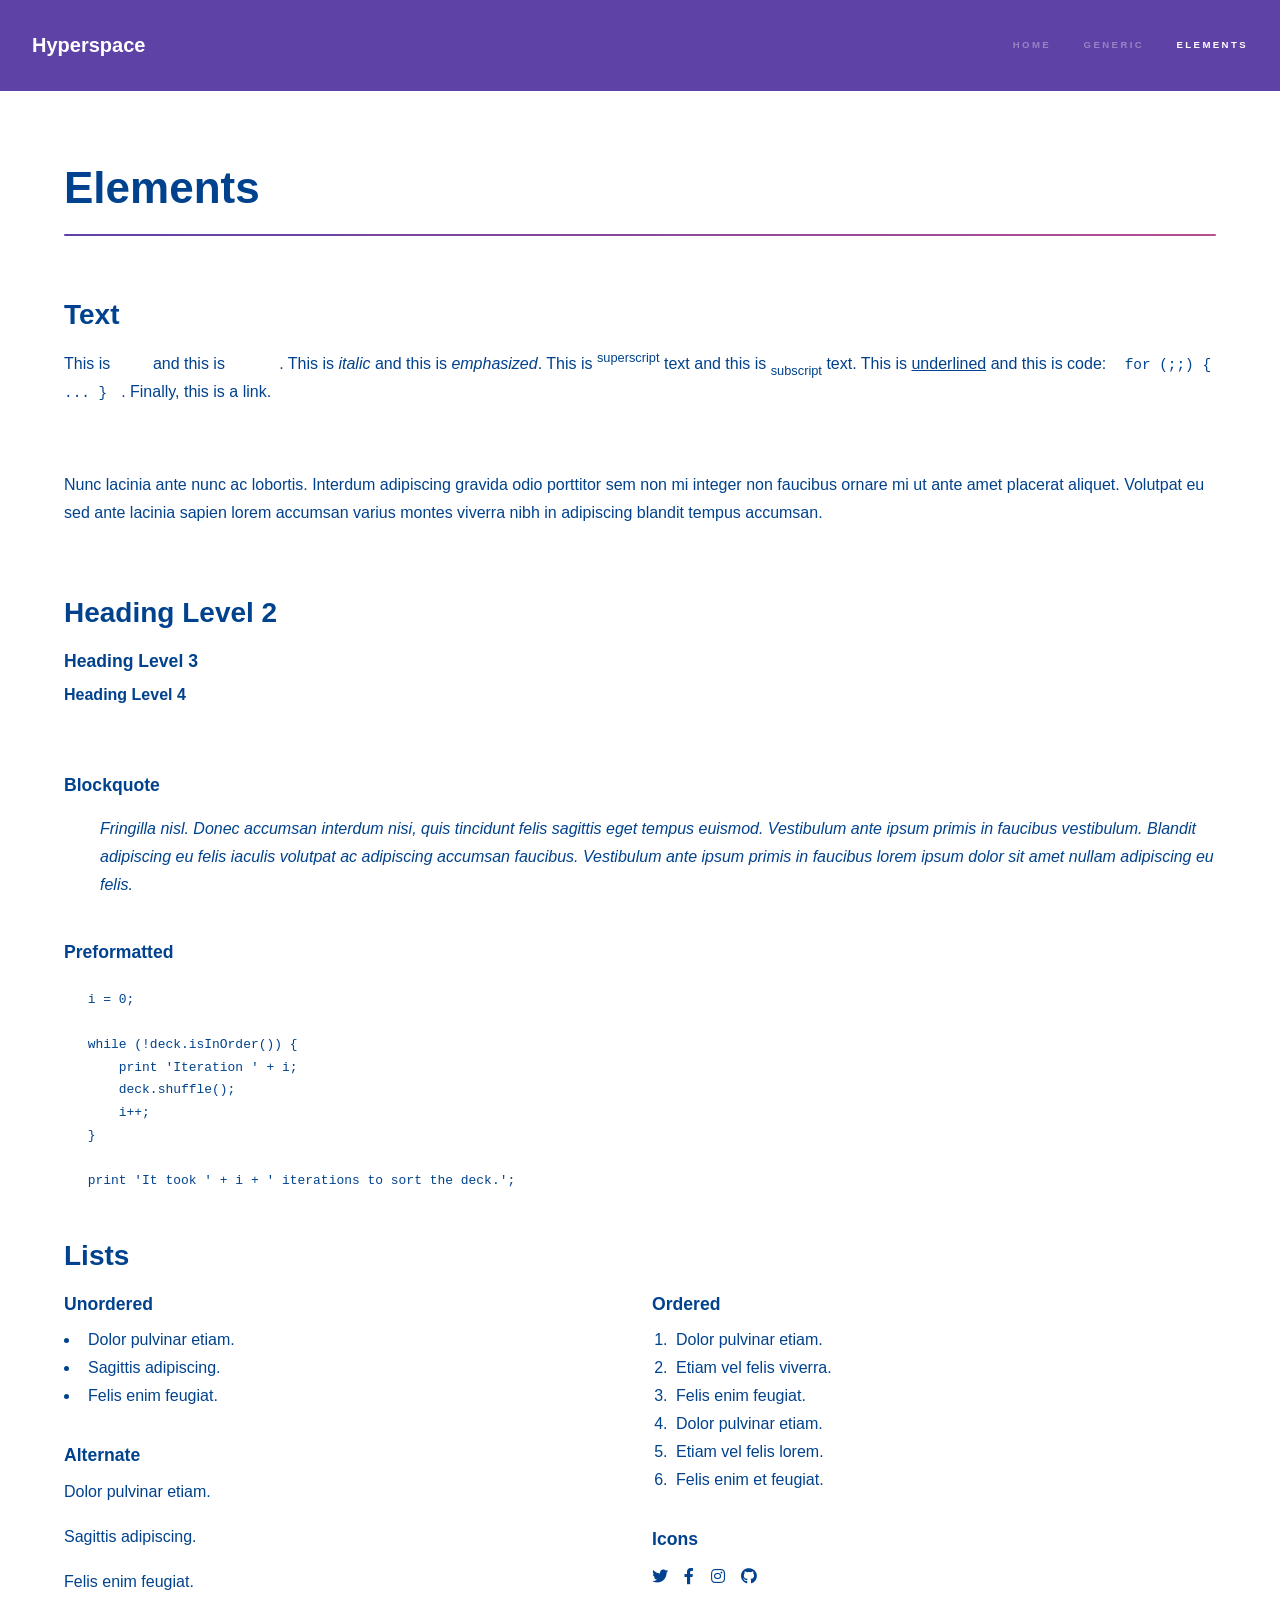
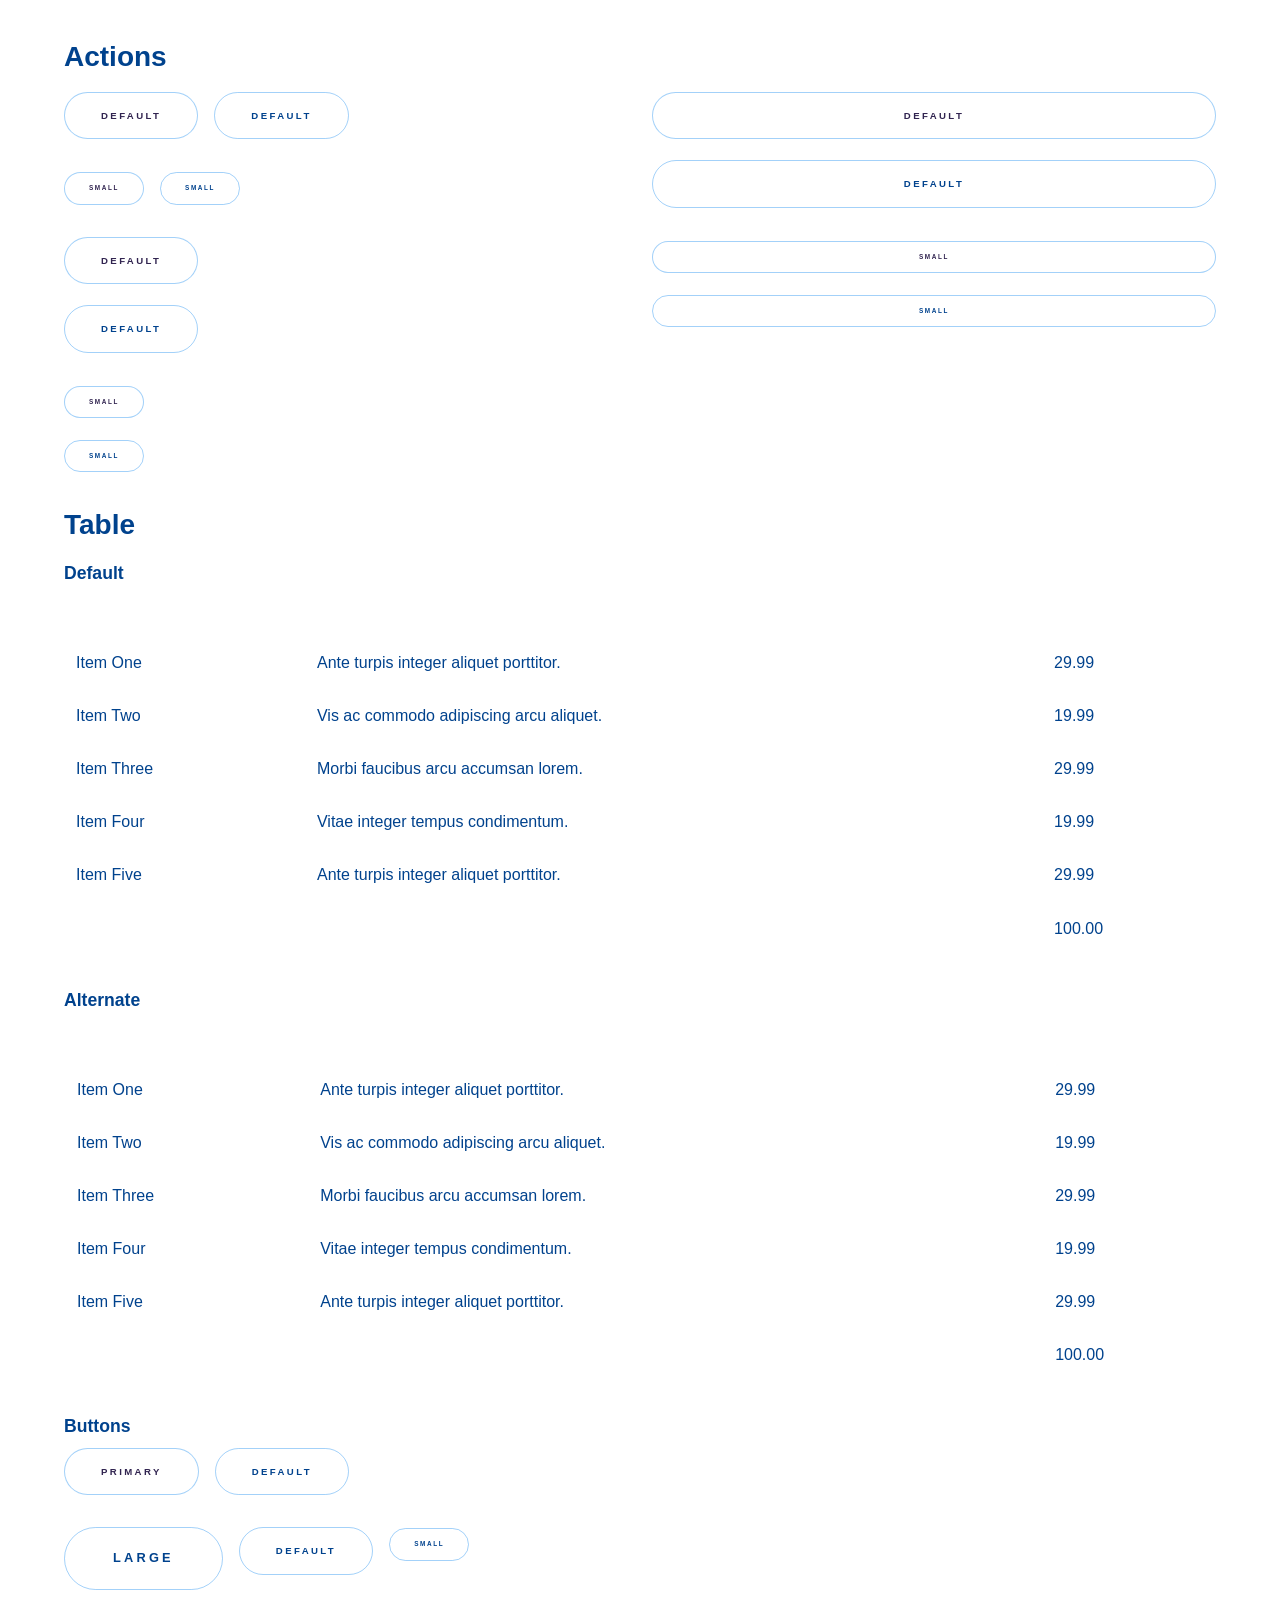
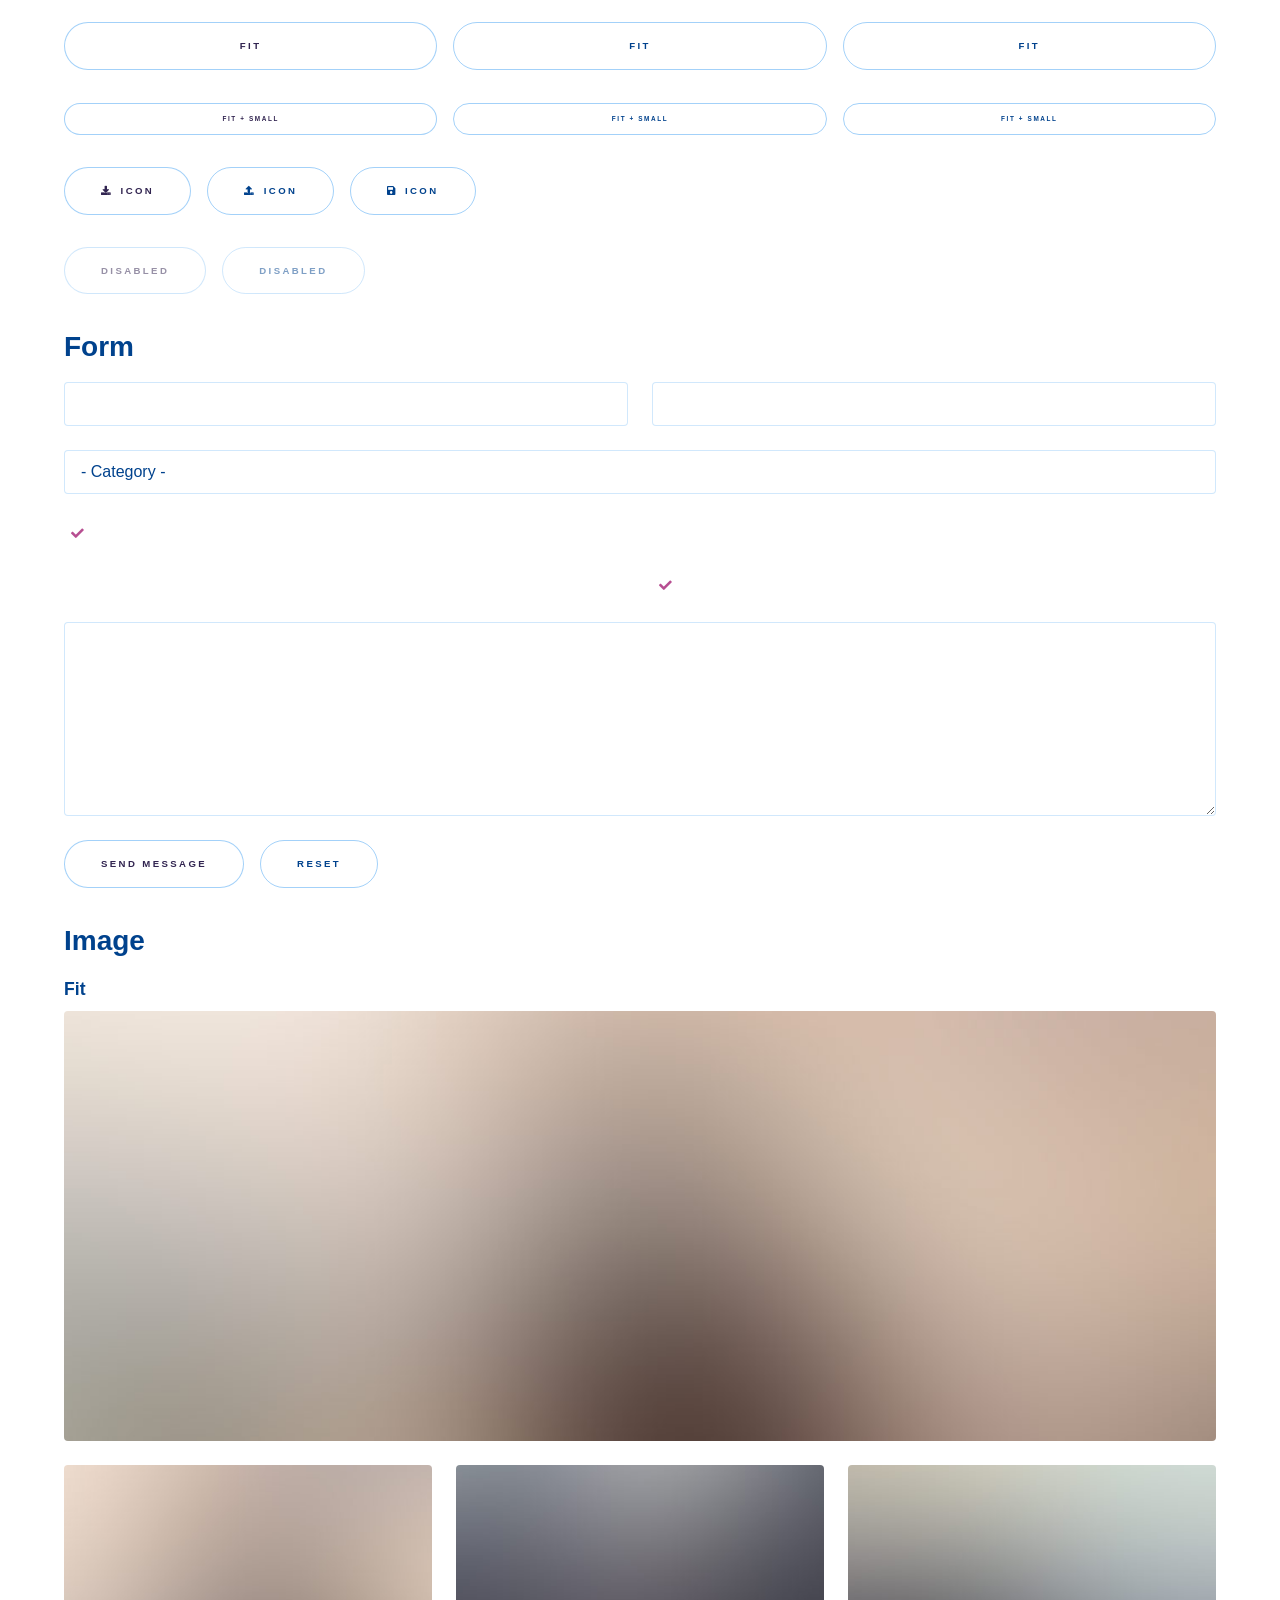
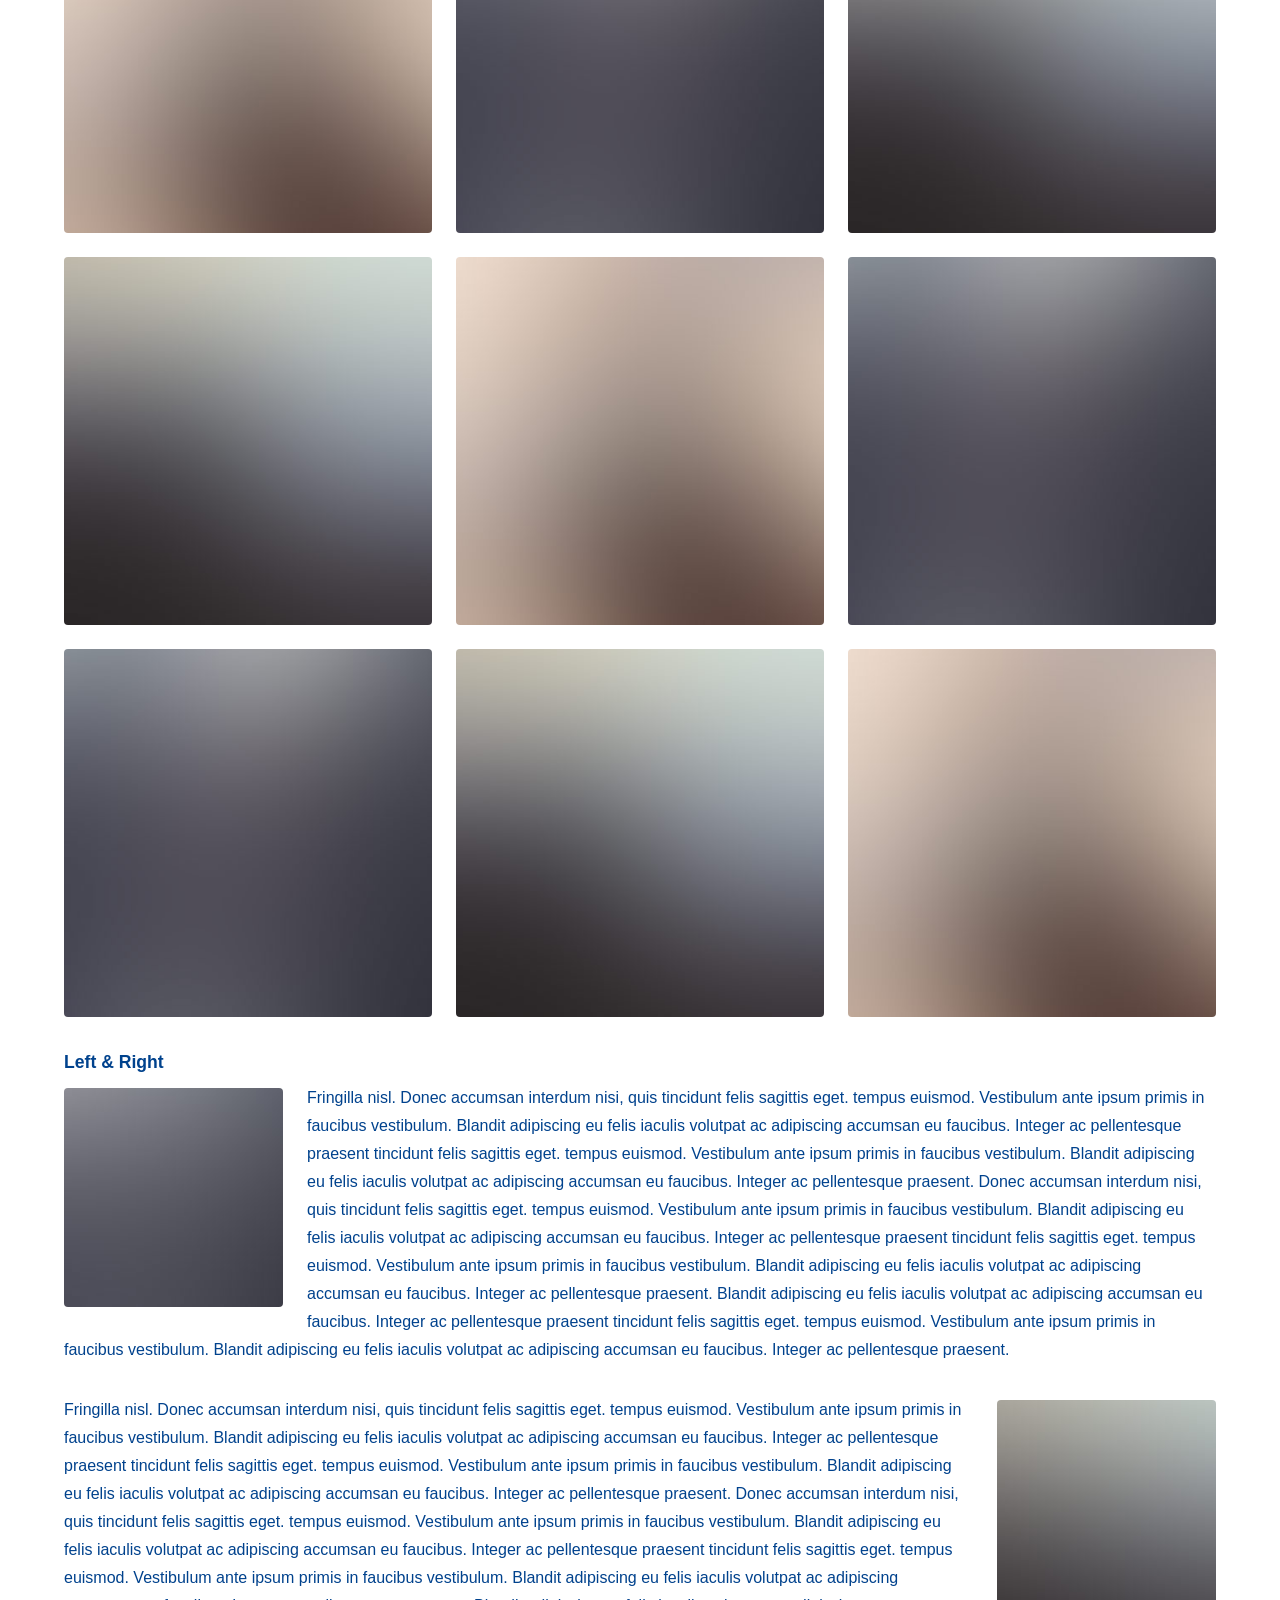
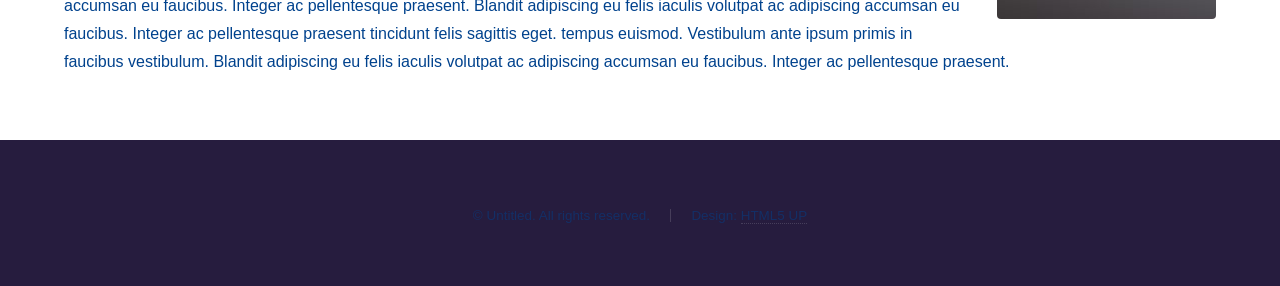
<file: front/web/front/elements.html>
<!DOCTYPE HTML>
<!--
	Hyperspace by HTML5 UP
	html5up.net | @ajlkn
	Free for personal and commercial use under the CCA 3.0 license (html5up.net/license)
-->
<html>
	<head>
		<title>Elements - Hyperspace by HTML5 UP</title>
		<meta charset="utf-8" />
		<meta name="viewport" content="width=device-width, initial-scale=1, user-scalable=no" />
		<link rel="stylesheet" href="assets/css/main.css" />
		<noscript><link rel="stylesheet" href="assets/css/noscript.css" /></noscript>
	</head>
	<body class="is-preload">

		<!-- Header -->
			<header id="header">
				<a href="index.html" class="title">Hyperspace</a>
				<nav>
					<ul>
						<li><a href="index.html">Home</a></li>
						<li><a href="generic.html">Generic</a></li>
						<li><a href="elements.html"  class="active">Elements</a></li>
					</ul>
				</nav>
			</header>

		<!-- Wrapper -->
			<div id="wrapper">

				<!-- Main -->
					<section id="main" class="wrapper">
						<div class="inner">
							<h1 class="major">Elements</h1>

							<!-- Text -->
								<section>
									<h2>Text</h2>
									<p>This is <b>bold</b> and this is <strong>strong</strong>. This is <i>italic</i> and this is <em>emphasized</em>.
									This is <sup>superscript</sup> text and this is <sub>subscript</sub> text.
									This is <u>underlined</u> and this is code: <code>for (;;) { ... }</code>. Finally, <a href="#">this is a link</a>.</p>
									<hr />
									<p>Nunc lacinia ante nunc ac lobortis. Interdum adipiscing gravida odio porttitor sem non mi integer non faucibus ornare mi ut ante amet placerat aliquet. Volutpat eu sed ante lacinia sapien lorem accumsan varius montes viverra nibh in adipiscing blandit tempus accumsan.</p>
									<hr />
									<h2>Heading Level 2</h2>
									<h3>Heading Level 3</h3>
									<h4>Heading Level 4</h4>
									<hr />
									<h3>Blockquote</h3>
									<blockquote>Fringilla nisl. Donec accumsan interdum nisi, quis tincidunt felis sagittis eget tempus euismod. Vestibulum ante ipsum primis in faucibus vestibulum. Blandit adipiscing eu felis iaculis volutpat ac adipiscing accumsan faucibus. Vestibulum ante ipsum primis in faucibus lorem ipsum dolor sit amet nullam adipiscing eu felis.</blockquote>
									<h3>Preformatted</h3>
									<pre><code>i = 0;

while (!deck.isInOrder()) {
    print 'Iteration ' + i;
    deck.shuffle();
    i++;
}

print 'It took ' + i + ' iterations to sort the deck.';</code></pre>
								</section>

							<!-- Lists -->
								<section>
									<h2>Lists</h2>
									<div class="row">
										<div class="col-6 col-12-medium">
											<h3>Unordered</h3>
											<ul>
												<li>Dolor pulvinar etiam.</li>
												<li>Sagittis adipiscing.</li>
												<li>Felis enim feugiat.</li>
											</ul>
											<h3>Alternate</h3>
											<ul class="alt">
												<li>Dolor pulvinar etiam.</li>
												<li>Sagittis adipiscing.</li>
												<li>Felis enim feugiat.</li>
											</ul>
										</div>
										<div class="col-6 col-12-medium">
											<h3>Ordered</h3>
											<ol>
												<li>Dolor pulvinar etiam.</li>
												<li>Etiam vel felis viverra.</li>
												<li>Felis enim feugiat.</li>
												<li>Dolor pulvinar etiam.</li>
												<li>Etiam vel felis lorem.</li>
												<li>Felis enim et feugiat.</li>
											</ol>
											<h3>Icons</h3>
											<ul class="icons">
												<li><a href="#" class="icon brands fa-twitter"><span class="label">Twitter</span></a></li>
												<li><a href="#" class="icon brands fa-facebook-f"><span class="label">Facebook</span></a></li>
												<li><a href="#" class="icon brands fa-instagram"><span class="label">Instagram</span></a></li>
												<li><a href="#" class="icon brands fa-github"><span class="label">Github</span></a></li>
											</ul>
										</div>
									</div>
									<h2>Actions</h2>
									<div class="row">
										<div class="col-6 col-12-medium">
											<ul class="actions">
												<li><a href="#" class="button primary">Default</a></li>
												<li><a href="#" class="button">Default</a></li>
											</ul>
											<ul class="actions small">
												<li><a href="#" class="button primary small">Small</a></li>
												<li><a href="#" class="button small">Small</a></li>
											</ul>
											<ul class="actions stacked">
												<li><a href="#" class="button primary">Default</a></li>
												<li><a href="#" class="button">Default</a></li>
											</ul>
											<ul class="actions stacked">
												<li><a href="#" class="button primary small">Small</a></li>
												<li><a href="#" class="button small">Small</a></li>
											</ul>
										</div>
										<div class="col-6 col-12-medium">
											<ul class="actions stacked">
												<li><a href="#" class="button primary fit">Default</a></li>
												<li><a href="#" class="button fit">Default</a></li>
											</ul>
											<ul class="actions stacked">
												<li><a href="#" class="button primary small fit">Small</a></li>
												<li><a href="#" class="button small fit">Small</a></li>
											</ul>
										</div>
									</div>
								</section>

							<!-- Table -->
								<section>
									<h2>Table</h2>
									<h3>Default</h3>
									<div class="table-wrapper">
										<table>
											<thead>
												<tr>
													<th>Name</th>
													<th>Description</th>
													<th>Price</th>
												</tr>
											</thead>
											<tbody>
												<tr>
													<td>Item One</td>
													<td>Ante turpis integer aliquet porttitor.</td>
													<td>29.99</td>
												</tr>
												<tr>
													<td>Item Two</td>
													<td>Vis ac commodo adipiscing arcu aliquet.</td>
													<td>19.99</td>
												</tr>
												<tr>
													<td>Item Three</td>
													<td> Morbi faucibus arcu accumsan lorem.</td>
													<td>29.99</td>
												</tr>
												<tr>
													<td>Item Four</td>
													<td>Vitae integer tempus condimentum.</td>
													<td>19.99</td>
												</tr>
												<tr>
													<td>Item Five</td>
													<td>Ante turpis integer aliquet porttitor.</td>
													<td>29.99</td>
												</tr>
											</tbody>
											<tfoot>
												<tr>
													<td colspan="2"></td>
													<td>100.00</td>
												</tr>
											</tfoot>
										</table>
									</div>

									<h3>Alternate</h3>
									<div class="table-wrapper">
										<table class="alt">
											<thead>
												<tr>
													<th>Name</th>
													<th>Description</th>
													<th>Price</th>
												</tr>
											</thead>
											<tbody>
												<tr>
													<td>Item One</td>
													<td>Ante turpis integer aliquet porttitor.</td>
													<td>29.99</td>
												</tr>
												<tr>
													<td>Item Two</td>
													<td>Vis ac commodo adipiscing arcu aliquet.</td>
													<td>19.99</td>
												</tr>
												<tr>
													<td>Item Three</td>
													<td> Morbi faucibus arcu accumsan lorem.</td>
													<td>29.99</td>
												</tr>
												<tr>
													<td>Item Four</td>
													<td>Vitae integer tempus condimentum.</td>
													<td>19.99</td>
												</tr>
												<tr>
													<td>Item Five</td>
													<td>Ante turpis integer aliquet porttitor.</td>
													<td>29.99</td>
												</tr>
											</tbody>
											<tfoot>
												<tr>
													<td colspan="2"></td>
													<td>100.00</td>
												</tr>
											</tfoot>
										</table>
									</div>
								</section>

							<!-- Buttons -->
								<section>
									<h3>Buttons</h3>
									<ul class="actions">
										<li><a href="#" class="button primary">Primary</a></li>
										<li><a href="#" class="button">Default</a></li>
									</ul>
									<ul class="actions">
										<li><a href="#" class="button large">Large</a></li>
										<li><a href="#" class="button">Default</a></li>
										<li><a href="#" class="button small">Small</a></li>
									</ul>
									<ul class="actions fit">
										<li><a href="#" class="button primary fit">Fit</a></li>
										<li><a href="#" class="button fit">Fit</a></li>
										<li><a href="#" class="button fit">Fit</a></li>
									</ul>
									<ul class="actions fit small">
										<li><a href="#" class="button primary fit small">Fit + Small</a></li>
										<li><a href="#" class="button fit small">Fit + Small</a></li>
										<li><a href="#" class="button fit small">Fit + Small</a></li>
									</ul>
									<ul class="actions">
										<li><a href="#" class="button primary icon solid fa-download">Icon</a></li>
										<li><a href="#" class="button icon solid fa-upload">Icon</a></li>
										<li><a href="#" class="button icon solid fa-save">Icon</a></li>
									</ul>
									<ul class="actions">
										<li><span class="button primary disabled">Disabled</span></li>
										<li><span class="button disabled">Disabled</span></li>
									</ul>
								</section>

							<!-- Form -->
								<section>
									<h2>Form</h2>
									<form method="post" action="#">
										<div class="row gtr-uniform">
											<div class="col-6 col-12-xsmall">
												<input type="text" name="demo-name" id="demo-name" value="" placeholder="Name" />
											</div>
											<div class="col-6 col-12-xsmall">
												<input type="email" name="demo-email" id="demo-email" value="" placeholder="Email" />
											</div>
											<div class="col-12">
												<select name="demo-category" id="demo-category">
													<option value="">- Category -</option>
													<option value="1">Manufacturing</option>
													<option value="1">Shipping</option>
													<option value="1">Administration</option>
													<option value="1">Human Resources</option>
												</select>
											</div>
											<div class="col-4 col-12-small">
												<input type="radio" id="demo-priority-low" name="demo-priority" checked>
												<label for="demo-priority-low">Low</label>
											</div>
											<div class="col-4 col-12-small">
												<input type="radio" id="demo-priority-normal" name="demo-priority">
												<label for="demo-priority-normal">Normal</label>
											</div>
											<div class="col-4 col-12-small">
												<input type="radio" id="demo-priority-high" name="demo-priority">
												<label for="demo-priority-high">High</label>
											</div>
											<div class="col-6 col-12-small">
												<input type="checkbox" id="demo-copy" name="demo-copy">
												<label for="demo-copy">Email me a copy</label>
											</div>
											<div class="col-6 col-12-small">
												<input type="checkbox" id="demo-human" name="demo-human" checked>
												<label for="demo-human">Not a robot</label>
											</div>
											<div class="col-12">
												<textarea name="demo-message" id="demo-message" placeholder="Enter your message" rows="6"></textarea>
											</div>
											<div class="col-12">
												<ul class="actions">
													<li><input type="submit" value="Send Message" class="primary" /></li>
													<li><input type="reset" value="Reset" /></li>
												</ul>
											</div>
										</div>
									</form>
								</section>

							<!-- Image -->
								<section>
									<h2>Image</h2>
									<h3>Fit</h3>
									<div class="box alt">
										<div class="row gtr-uniform">
											<div class="col-12"><span class="image fit"><img src="images/pic04.jpg" alt="" /></span></div>
											<div class="col-4"><span class="image fit"><img src="images/pic01.jpg" alt="" /></span></div>
											<div class="col-4"><span class="image fit"><img src="images/pic02.jpg" alt="" /></span></div>
											<div class="col-4"><span class="image fit"><img src="images/pic03.jpg" alt="" /></span></div>
											<div class="col-4"><span class="image fit"><img src="images/pic03.jpg" alt="" /></span></div>
											<div class="col-4"><span class="image fit"><img src="images/pic01.jpg" alt="" /></span></div>
											<div class="col-4"><span class="image fit"><img src="images/pic02.jpg" alt="" /></span></div>
											<div class="col-4"><span class="image fit"><img src="images/pic02.jpg" alt="" /></span></div>
											<div class="col-4"><span class="image fit"><img src="images/pic03.jpg" alt="" /></span></div>
											<div class="col-4"><span class="image fit"><img src="images/pic01.jpg" alt="" /></span></div>
										</div>
									</div>
									<h3>Left &amp; Right</h3>
									<p><span class="image left"><img src="images/pic05.jpg" alt="" /></span>Fringilla nisl. Donec accumsan interdum nisi, quis tincidunt felis sagittis eget. tempus euismod. Vestibulum ante ipsum primis in faucibus vestibulum. Blandit adipiscing eu felis iaculis volutpat ac adipiscing accumsan eu faucibus. Integer ac pellentesque praesent tincidunt felis sagittis eget. tempus euismod. Vestibulum ante ipsum primis in faucibus vestibulum. Blandit adipiscing eu felis iaculis volutpat ac adipiscing accumsan eu faucibus. Integer ac pellentesque praesent. Donec accumsan interdum nisi, quis tincidunt felis sagittis eget. tempus euismod. Vestibulum ante ipsum primis in faucibus vestibulum. Blandit adipiscing eu felis iaculis volutpat ac adipiscing accumsan eu faucibus. Integer ac pellentesque praesent tincidunt felis sagittis eget. tempus euismod. Vestibulum ante ipsum primis in faucibus vestibulum. Blandit adipiscing eu felis iaculis volutpat ac adipiscing accumsan eu faucibus. Integer ac pellentesque praesent. Blandit adipiscing eu felis iaculis volutpat ac adipiscing accumsan eu faucibus. Integer ac pellentesque praesent tincidunt felis sagittis eget. tempus euismod. Vestibulum ante ipsum primis in faucibus vestibulum. Blandit adipiscing eu felis iaculis volutpat ac adipiscing accumsan eu faucibus. Integer ac pellentesque praesent.</p>
									<p><span class="image right"><img src="images/pic06.jpg" alt="" /></span>Fringilla nisl. Donec accumsan interdum nisi, quis tincidunt felis sagittis eget. tempus euismod. Vestibulum ante ipsum primis in faucibus vestibulum. Blandit adipiscing eu felis iaculis volutpat ac adipiscing accumsan eu faucibus. Integer ac pellentesque praesent tincidunt felis sagittis eget. tempus euismod. Vestibulum ante ipsum primis in faucibus vestibulum. Blandit adipiscing eu felis iaculis volutpat ac adipiscing accumsan eu faucibus. Integer ac pellentesque praesent. Donec accumsan interdum nisi, quis tincidunt felis sagittis eget. tempus euismod. Vestibulum ante ipsum primis in faucibus vestibulum. Blandit adipiscing eu felis iaculis volutpat ac adipiscing accumsan eu faucibus. Integer ac pellentesque praesent tincidunt felis sagittis eget. tempus euismod. Vestibulum ante ipsum primis in faucibus vestibulum. Blandit adipiscing eu felis iaculis volutpat ac adipiscing accumsan eu faucibus. Integer ac pellentesque praesent. Blandit adipiscing eu felis iaculis volutpat ac adipiscing accumsan eu faucibus. Integer ac pellentesque praesent tincidunt felis sagittis eget. tempus euismod. Vestibulum ante ipsum primis in faucibus vestibulum. Blandit adipiscing eu felis iaculis volutpat ac adipiscing accumsan eu faucibus. Integer ac pellentesque praesent.</p>
								</section>

						</div>
					</section>

			</div>

		<!-- Footer -->
			<footer id="footer" class="wrapper alt">
				<div class="inner">
					<ul class="menu">
						<li>&copy; Untitled. All rights reserved.</li><li>Design: <a href="http://html5up.net">HTML5 UP</a></li>
					</ul>
				</div>
			</footer>

		<!-- Scripts -->
			<script src="assets/js/jquery.min.js"></script>
			<script src="assets/js/jquery.scrollex.min.js"></script>
			<script src="assets/js/jquery.scrolly.min.js"></script>
			<script src="assets/js/browser.min.js"></script>
			<script src="assets/js/breakpoints.min.js"></script>
			<script src="assets/js/util.js"></script>
			<script src="assets/js/main.js"></script>

	</body>
</html>
</file>
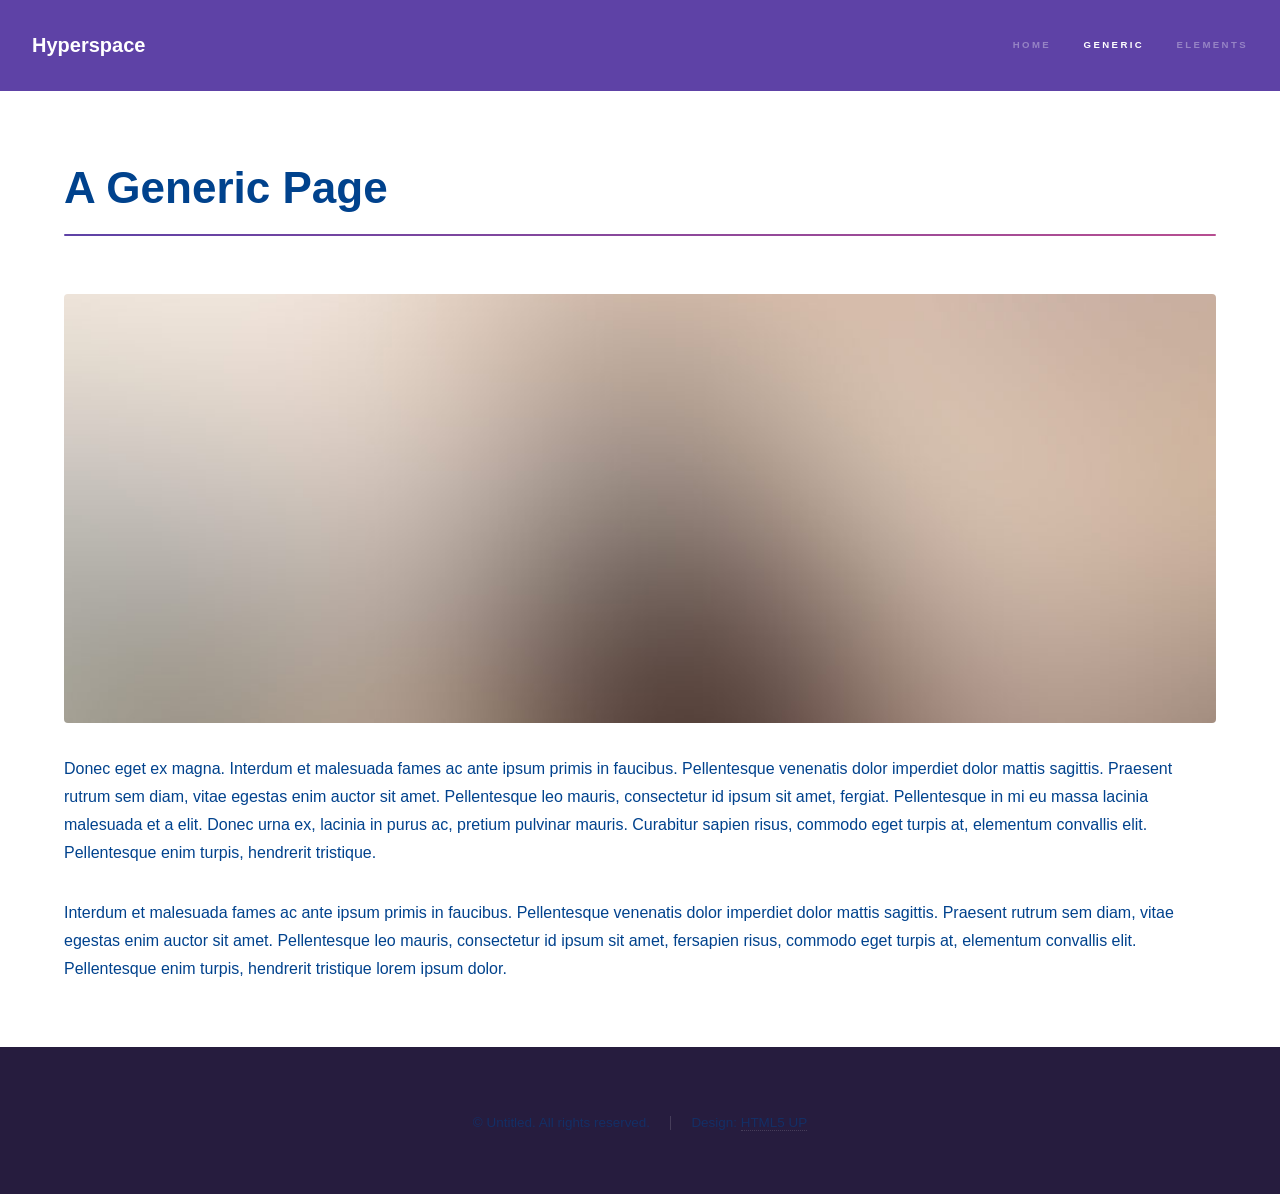
<file: front/web/front/generic.html>
<!DOCTYPE HTML>
<!--
	Hyperspace by HTML5 UP
	html5up.net | @ajlkn
	Free for personal and commercial use under the CCA 3.0 license (html5up.net/license)
-->
<html>
	<head>
		<title>Generic - Hyperspace by HTML5 UP</title>
		<meta charset="utf-8" />
		<meta name="viewport" content="width=device-width, initial-scale=1, user-scalable=no" />
		<link rel="stylesheet" href="assets/css/main.css" />
		<noscript><link rel="stylesheet" href="assets/css/noscript.css" /></noscript>
	</head>
	<body class="is-preload">

		<!-- Header -->
			<header id="header">
				<a href="index.html" class="title">Hyperspace</a>
				<nav>
					<ul>
						<li><a href="index.html">Home</a></li>
						<li><a href="generic.html" class="active">Generic</a></li>
						<li><a href="elements.html">Elements</a></li>
					</ul>
				</nav>
			</header>

		<!-- Wrapper -->
			<div id="wrapper">

				<!-- Main -->
					<section id="main" class="wrapper">
						<div class="inner">
							<h1 class="major">A Generic Page</h1>
							<span class="image fit"><img src="images/pic04.jpg" alt="" /></span>
							<p>Donec eget ex magna. Interdum et malesuada fames ac ante ipsum primis in faucibus. Pellentesque venenatis dolor imperdiet dolor mattis sagittis. Praesent rutrum sem diam, vitae egestas enim auctor sit amet. Pellentesque leo mauris, consectetur id ipsum sit amet, fergiat. Pellentesque in mi eu massa lacinia malesuada et a elit. Donec urna ex, lacinia in purus ac, pretium pulvinar mauris. Curabitur sapien risus, commodo eget turpis at, elementum convallis elit. Pellentesque enim turpis, hendrerit tristique.</p>
							<p>Interdum et malesuada fames ac ante ipsum primis in faucibus. Pellentesque venenatis dolor imperdiet dolor mattis sagittis. Praesent rutrum sem diam, vitae egestas enim auctor sit amet. Pellentesque leo mauris, consectetur id ipsum sit amet, fersapien risus, commodo eget turpis at, elementum convallis elit. Pellentesque enim turpis, hendrerit tristique lorem ipsum dolor.</p>
						</div>
					</section>

			</div>

		<!-- Footer -->
			<footer id="footer" class="wrapper alt">
				<div class="inner">
					<ul class="menu">
						<li>&copy; Untitled. All rights reserved.</li><li>Design: <a href="http://html5up.net">HTML5 UP</a></li>
					</ul>
				</div>
			</footer>

		<!-- Scripts -->
			<script src="assets/js/jquery.min.js"></script>
			<script src="assets/js/jquery.scrollex.min.js"></script>
			<script src="assets/js/jquery.scrolly.min.js"></script>
			<script src="assets/js/browser.min.js"></script>
			<script src="assets/js/breakpoints.min.js"></script>
			<script src="assets/js/util.js"></script>
			<script src="assets/js/main.js"></script>

	</body>
</html>
</file>
<file: front/web/front/assets/css/noscript.css>
/*
	Hyperspace by HTML5 UP
	html5up.net | @ajlkn
	Free for personal and commercial use under the CCA 3.0 license (html5up.net/license)
*/

/* Spotlights */

	.spotlights > section > .image:before {
		opacity: 0 !important;
	}

	.spotlights > section > .content > .inner {
		-moz-transform: none !important;
		-webkit-transform: none !important;
		-ms-transform: none !important;
		transform: none !important;
		opacity: 1 !important;
	}

/* Wrapper */

	.wrapper > .inner {
		opacity: 1 !important;
		-moz-transform: none !important;
		-webkit-transform: none !important;
		-ms-transform: none !important;
		transform: none !important;
	}

/* Sidebar */

	#sidebar > .inner {
		opacity: 1 !important;
	}

	#sidebar nav > ul > li {
		-moz-transform: none !important;
		-webkit-transform: none !important;
		-ms-transform: none !important;
		transform: none !important;
		opacity: 1 !important;
	}
</file>
<file: front/web/front/assets/css/main.css>
@import url(fontawesome-all.min.css);

/*
	Hyperspace by HTML5 UP
	html5up.net | @ajlkn
	Free for personal and commercial use under the CCA 3.0 license (html5up.net/license)
*/

html, body, div, span, applet, object,
iframe, h1, h2, h3, h4, h5, h6, p, blockquote,
pre, a, abbr, acronym, address, big, cite,
code, del, dfn, em, img, ins, kbd, q, s, samp,
small, strike, strong, sub, sup, tt, var, b,
u, i, center, dl, dt, dd, ol, ul, li, fieldset,
form, label, legend, table, caption, tbody,
tfoot, thead, tr, th, td, article, aside,
canvas, details, embed, figure, figcaption,
footer, header, hgroup, menu, nav, output, ruby,
section, summary, time, mark, audio, video {
	margin: 0;
	padding: 0;
	border: 0;
	font-size: 100%;
	font: inherit;
	vertical-align: baseline;}

article, aside, details, figcaption, figure,
footer, header, hgroup, menu, nav, section {
	display: block;}

body {
	line-height: 1;
}

ol, ul {
	list-style: none;
}

blockquote, q {
	quotes: none;
}

	blockquote:before, blockquote:after, q:before, q:after {
		content: '';
		content: none;
	}

table {
	border-collapse: collapse;
	border-spacing: 0;
}

body {
	-webkit-text-size-adjust: none;
}

mark {
	background-color: transparent;
	color: inherit;
}

input::-moz-focus-inner {
	border: 0;
	padding: 0;
}

input, select, textarea {
	-moz-appearance: none;
	-webkit-appearance: none;
	-ms-appearance: none;
	appearance: none;
}

/* Basic */

	@-ms-viewport {
		width: device-width;
	}

	body {
		-ms-overflow-style: scrollbar;
	}

	@media screen and (max-width: 480px) {

		html, body {
			min-width: 320px;
		}

	}

	html {
		box-sizing: border-box;
	}

	*, *:before, *:after {
		box-sizing: inherit;
	}

	body {
		background: white;
	}

		body.is-preload *, body.is-preload *:before, body.is-preload *:after {
			-moz-animation: none !important;
			-webkit-animation: none !important;
			-ms-animation: none !important;
			animation: none !important;
			-moz-transition: none !important;
			-webkit-transition: none !important;
			-ms-transition: none !important;
			transition: none !important;
		}

/* Type */

	body, input, select, textarea {
		color: rgba(0, 66, 141, 1);
		font-family: Arial, Helvetica, sans-serif;
		font-size: 16.5pt;
		font-weight: normal;
		line-height: 1.75;
	}

		@media screen and (max-width: 1680px) {

			body, input, select, textarea {
				font-size: 13pt;
			}

		}

		@media screen and (max-width: 1280px) {

			body, input, select, textarea {
				font-size: 12pt;
			}

		}

		@media screen and (max-width: 360px) {

			body, input, select, textarea {
				font-size: 11pt;
			}

		}

	a {
		-moz-transition: color 0.2s ease, border-bottom-color 0.2s ease;
		-webkit-transition: color 0.2s ease, border-bottom-color 0.2s ease;
		-ms-transition: color 0.2s ease, border-bottom-color 0.2s ease;
		transition: color 0.2s ease, border-bottom-color 0.2s ease;
		border-bottom: dotted 1px rgba(255, 255, 255, 0.35);
		color: inherit;
		text-decoration: none;
	}

		a:hover {
			border-bottom-color: transparent;
			color: #1c94fe;
		}

	strong, b {
		color: #ffffff;
		font-weight: bold;
	}

	em, i {
		font-style: italic;
	}

	p {
		margin: 0 0 2em 0;
	}

	h1, h2, h3, h4, h5, h6 {
		color: rgba(0, 66, 141, 1);
		font-weight: bold;
		line-height: 1.5;
		margin: 0 0 0.5em 0;
	}

		h1 a, h2 a, h3 a, h4 a, h5 a, h6 a {
			color: inherit;
			text-decoration: none;
		}

	h1 {
		font-size: 2.75em;
	}

		h1.major {
			margin: 0 0 1.3em 0;
			position: relative;
			padding-bottom: 0.35em;
		}

			h1.major:after {
				background-image: -moz-linear-gradient(to right, #5e42a6, #b74e91);
				background-image: -webkit-linear-gradient(to right, #5e42a6, #b74e91);
				background-image: -ms-linear-gradient(to right, #5e42a6, #b74e91);
				background-image: linear-gradient(to right, #5e42a6, #b74e91);
				-moz-transition: max-width 0.2s ease;
				-webkit-transition: max-width 0.2s ease;
				-ms-transition: max-width 0.2s ease;
				transition: max-width 0.2s ease;
				border-radius: 0.2em;
				bottom: 0;
				content: '';
				height: 0.05em;
				position: absolute;
				right: 0;
				width: 100%;
			}

	h2 {
		font-size: 1.75em;
	}

	h3 {
		font-size: 1.1em;
	}

	h4 {
		font-size: 1em;
	}

	h5 {
		font-size: 0.8em;
	}

	h6 {
		font-size: 0.6em;
	}

	@media screen and (max-width: 736px) {

		h1 {
			font-size: 2em;
		}

		h2 {
			font-size: 1.25em;
		}

		h3 {
			font-size: 1em;
		}

		h4 {
			font-size: 0.8em;
		}

		h5 {
			font-size: 0.6em;
		}

		h6 {
			font-size: 0.6em;
		}

	}

	sub {
		font-size: 0.8em;
		position: relative;
		top: 0.5em;
	}

	sup {
		font-size: 0.8em;
		position: relative;
		top: -0.5em;
	}

	blockquote {
		border-left: solid 4px rgba(255, 255, 255, 0.15);
		font-style: italic;
		margin: 0 0 2em 0;
		padding: 0.5em 0 0.5em 2em;
	}

	code {
		background: rgba(255, 255, 255, 0.05);
		border-radius: 0.25em;
		border: solid 1px rgba(255, 255, 255, 0.15);
		font-family: "Courier New", monospace;
		font-size: 0.9em;
		margin: 0 0.25em;
		padding: 0.25em 0.65em;
	}

	pre {
		-webkit-overflow-scrolling: touch;
		font-family: "Courier New", monospace;
		font-size: 0.9em;
		margin: 0 0 2em 0;
	}

		pre code {
			display: block;
			line-height: 1.75em;
			padding: 1em 1.5em;
			overflow-x: auto;
		}

	hr {
		border: 0;
		border-bottom: solid 1px rgba(255, 255, 255, 0.15);
		margin: 2em 0;
	}

		hr.major {
			margin: 3em 0;
		}

	.align-left {
		text-align: left;
	}

	.align-center {
		text-align: center;
	}

	.align-right {
		text-align: right;
	}

/* Row */

	.row {
		display: flex;
		flex-wrap: wrap;
		box-sizing: border-box;
		align-items: stretch;
	}

		.row > * {
			box-sizing: border-box;
		}

		.row.gtr-uniform > * > :last-child {
			margin-bottom: 0;
		}

		.row.aln-left {
			justify-content: flex-start;
		}

		.row.aln-center {
			justify-content: center;
		}

		.row.aln-right {
			justify-content: flex-end;
		}

		.row.aln-top {
			align-items: flex-start;
		}

		.row.aln-middle {
			align-items: center;
		}

		.row.aln-bottom {
			align-items: flex-end;
		}

		.row > .imp {
			order: -1;
		}

		.row > .col-1 {
			width: 8.33333%;
		}

		.row > .off-1 {
			margin-left: 8.33333%;
		}

		.row > .col-2 {
			width: 16.66667%;
		}

		.row > .off-2 {
			margin-left: 16.66667%;
		}

		.row > .col-3 {
			width: 25%;
		}

		.row > .off-3 {
			margin-left: 25%;
		}

		.row > .col-4 {
			width: 33.33333%;
		}

		.row > .off-4 {
			margin-left: 33.33333%;
		}

		.row > .col-5 {
			width: 41.66667%;
		}

		.row > .off-5 {
			margin-left: 41.66667%;
		}

		.row > .col-6 {
			width: 50%;
		}

		.row > .off-6 {
			margin-left: 50%;
		}

		.row > .col-7 {
			width: 58.33333%;
		}

		.row > .off-7 {
			margin-left: 58.33333%;
		}

		.row > .col-8 {
			width: 66.66667%;
		}

		.row > .off-8 {
			margin-left: 66.66667%;
		}

		.row > .col-9 {
			width: 75%;
		}

		.row > .off-9 {
			margin-left: 75%;
		}

		.row > .col-10 {
			width: 83.33333%;
		}

		.row > .off-10 {
			margin-left: 83.33333%;
		}

		.row > .col-11 {
			width: 91.66667%;
		}

		.row > .off-11 {
			margin-left: 91.66667%;
		}

		.row > .col-12 {
			width: 100%;
		}

		.row > .off-12 {
			margin-left: 100%;
		}

		.row.gtr-0 {
			margin-top: 0;
			margin-left: 0em;
		}

			.row.gtr-0 > * {
				padding: 0 0 0 0em;
			}

			.row.gtr-0.gtr-uniform {
				margin-top: 0em;
			}

				.row.gtr-0.gtr-uniform > * {
					padding-top: 0em;
				}

		.row.gtr-25 {
			margin-top: 0;
			margin-left: -0.375em;
		}

			.row.gtr-25 > * {
				padding: 0 0 0 0.375em;
			}

			.row.gtr-25.gtr-uniform {
				margin-top: -0.375em;
			}

				.row.gtr-25.gtr-uniform > * {
					padding-top: 0.375em;
				}

		.row.gtr-50 {
			margin-top: 0;
			margin-left: -0.75em;
		}

			.row.gtr-50 > * {
				padding: 0 0 0 0.75em;
			}

			.row.gtr-50.gtr-uniform {
				margin-top: -0.75em;
			}

				.row.gtr-50.gtr-uniform > * {
					padding-top: 0.75em;
				}

		.row {
			margin-top: 0;
			margin-left: -1.5em;
		}

			.row > * {
				padding: 0 0 0 1.5em;
			}

			.row.gtr-uniform {
				margin-top: -1.5em;
			}

				.row.gtr-uniform > * {
					padding-top: 1.5em;
				}

		.row.gtr-150 {
			margin-top: 0;
			margin-left: -2.25em;
		}

			.row.gtr-150 > * {
				padding: 0 0 0 2.25em;
			}

			.row.gtr-150.gtr-uniform {
				margin-top: -2.25em;
			}

				.row.gtr-150.gtr-uniform > * {
					padding-top: 2.25em;
				}

		.row.gtr-200 {
			margin-top: 0;
			margin-left: -3em;
		}

			.row.gtr-200 > * {
				padding: 0 0 0 3em;
			}

			.row.gtr-200.gtr-uniform {
				margin-top: -3em;
			}

				.row.gtr-200.gtr-uniform > * {
					padding-top: 3em;
				}

		@media screen and (max-width: 1680px) {

			.row {
				display: flex;
				flex-wrap: wrap;
				box-sizing: border-box;
				align-items: stretch;
			}

				.row > * {
					box-sizing: border-box;
				}

				.row.gtr-uniform > * > :last-child {
					margin-bottom: 0;
				}

				.row.aln-left {
					justify-content: flex-start;
				}

				.row.aln-center {
					justify-content: center;
				}

				.row.aln-right {
					justify-content: flex-end;
				}

				.row.aln-top {
					align-items: flex-start;
				}

				.row.aln-middle {
					align-items: center;
				}

				.row.aln-bottom {
					align-items: flex-end;
				}

				.row > .imp-xlarge {
					order: -1;
				}

				.row > .col-1-xlarge {
					width: 8.33333%;
				}

				.row > .off-1-xlarge {
					margin-left: 8.33333%;
				}

				.row > .col-2-xlarge {
					width: 16.66667%;
				}

				.row > .off-2-xlarge {
					margin-left: 16.66667%;
				}

				.row > .col-3-xlarge {
					width: 25%;
				}

				.row > .off-3-xlarge {
					margin-left: 25%;
				}

				.row > .col-4-xlarge {
					width: 33.33333%;
				}

				.row > .off-4-xlarge {
					margin-left: 33.33333%;
				}

				.row > .col-5-xlarge {
					width: 41.66667%;
				}

				.row > .off-5-xlarge {
					margin-left: 41.66667%;
				}

				.row > .col-6-xlarge {
					width: 50%;
				}

				.row > .off-6-xlarge {
					margin-left: 50%;
				}

				.row > .col-7-xlarge {
					width: 58.33333%;
				}

				.row > .off-7-xlarge {
					margin-left: 58.33333%;
				}

				.row > .col-8-xlarge {
					width: 66.66667%;
				}

				.row > .off-8-xlarge {
					margin-left: 66.66667%;
				}

				.row > .col-9-xlarge {
					width: 75%;
				}

				.row > .off-9-xlarge {
					margin-left: 75%;
				}

				.row > .col-10-xlarge {
					width: 83.33333%;
				}

				.row > .off-10-xlarge {
					margin-left: 83.33333%;
				}

				.row > .col-11-xlarge {
					width: 91.66667%;
				}

				.row > .off-11-xlarge {
					margin-left: 91.66667%;
				}

				.row > .col-12-xlarge {
					width: 100%;
				}

				.row > .off-12-xlarge {
					margin-left: 100%;
				}

				.row.gtr-0 {
					margin-top: 0;
					margin-left: 0em;
				}

					.row.gtr-0 > * {
						padding: 0 0 0 0em;
					}

					.row.gtr-0.gtr-uniform {
						margin-top: 0em;
					}

						.row.gtr-0.gtr-uniform > * {
							padding-top: 0em;
						}

				.row.gtr-25 {
					margin-top: 0;
					margin-left: -0.375em;
				}

					.row.gtr-25 > * {
						padding: 0 0 0 0.375em;
					}

					.row.gtr-25.gtr-uniform {
						margin-top: -0.375em;
					}

						.row.gtr-25.gtr-uniform > * {
							padding-top: 0.375em;
						}

				.row.gtr-50 {
					margin-top: 0;
					margin-left: -0.75em;
				}

					.row.gtr-50 > * {
						padding: 0 0 0 0.75em;
					}

					.row.gtr-50.gtr-uniform {
						margin-top: -0.75em;
					}

						.row.gtr-50.gtr-uniform > * {
							padding-top: 0.75em;
						}

				.row {
					margin-top: 0;
					margin-left: -1.5em;
				}

					.row > * {
						padding: 0 0 0 1.5em;
					}

					.row.gtr-uniform {
						margin-top: -1.5em;
					}

						.row.gtr-uniform > * {
							padding-top: 1.5em;
						}

				.row.gtr-150 {
					margin-top: 0;
					margin-left: -2.25em;
				}

					.row.gtr-150 > * {
						padding: 0 0 0 2.25em;
					}

					.row.gtr-150.gtr-uniform {
						margin-top: -2.25em;
					}

						.row.gtr-150.gtr-uniform > * {
							padding-top: 2.25em;
						}

				.row.gtr-200 {
					margin-top: 0;
					margin-left: -3em;
				}

					.row.gtr-200 > * {
						padding: 0 0 0 3em;
					}

					.row.gtr-200.gtr-uniform {
						margin-top: -3em;
					}

						.row.gtr-200.gtr-uniform > * {
							padding-top: 3em;
						}

		}

		@media screen and (max-width: 1280px) {

			.row {
				display: flex;
				flex-wrap: wrap;
				box-sizing: border-box;
				align-items: stretch;
			}

				.row > * {
					box-sizing: border-box;
				}

				.row.gtr-uniform > * > :last-child {
					margin-bottom: 0;
				}

				.row.aln-left {
					justify-content: flex-start;
				}

				.row.aln-center {
					justify-content: center;
				}

				.row.aln-right {
					justify-content: flex-end;
				}

				.row.aln-top {
					align-items: flex-start;
				}

				.row.aln-middle {
					align-items: center;
				}

				.row.aln-bottom {
					align-items: flex-end;
				}

				.row > .imp-large {
					order: -1;
				}

				.row > .col-1-large {
					width: 8.33333%;
				}

				.row > .off-1-large {
					margin-left: 8.33333%;
				}

				.row > .col-2-large {
					width: 16.66667%;
				}

				.row > .off-2-large {
					margin-left: 16.66667%;
				}

				.row > .col-3-large {
					width: 25%;
				}

				.row > .off-3-large {
					margin-left: 25%;
				}

				.row > .col-4-large {
					width: 33.33333%;
				}

				.row > .off-4-large {
					margin-left: 33.33333%;
				}

				.row > .col-5-large {
					width: 41.66667%;
				}

				.row > .off-5-large {
					margin-left: 41.66667%;
				}

				.row > .col-6-large {
					width: 50%;
				}

				.row > .off-6-large {
					margin-left: 50%;
				}

				.row > .col-7-large {
					width: 58.33333%;
				}

				.row > .off-7-large {
					margin-left: 58.33333%;
				}

				.row > .col-8-large {
					width: 66.66667%;
				}

				.row > .off-8-large {
					margin-left: 66.66667%;
				}

				.row > .col-9-large {
					width: 75%;
				}

				.row > .off-9-large {
					margin-left: 75%;
				}

				.row > .col-10-large {
					width: 83.33333%;
				}

				.row > .off-10-large {
					margin-left: 83.33333%;
				}

				.row > .col-11-large {
					width: 91.66667%;
				}

				.row > .off-11-large {
					margin-left: 91.66667%;
				}

				.row > .col-12-large {
					width: 100%;
				}

				.row > .off-12-large {
					margin-left: 100%;
				}

				.row.gtr-0 {
					margin-top: 0;
					margin-left: 0em;
				}

					.row.gtr-0 > * {
						padding: 0 0 0 0em;
					}

					.row.gtr-0.gtr-uniform {
						margin-top: 0em;
					}

						.row.gtr-0.gtr-uniform > * {
							padding-top: 0em;
						}

				.row.gtr-25 {
					margin-top: 0;
					margin-left: -0.375em;
				}

					.row.gtr-25 > * {
						padding: 0 0 0 0.375em;
					}

					.row.gtr-25.gtr-uniform {
						margin-top: -0.375em;
					}

						.row.gtr-25.gtr-uniform > * {
							padding-top: 0.375em;
						}

				.row.gtr-50 {
					margin-top: 0;
					margin-left: -0.75em;
				}

					.row.gtr-50 > * {
						padding: 0 0 0 0.75em;
					}

					.row.gtr-50.gtr-uniform {
						margin-top: -0.75em;
					}

						.row.gtr-50.gtr-uniform > * {
							padding-top: 0.75em;
						}

				.row {
					margin-top: 0;
					margin-left: -1.5em;
				}

					.row > * {
						padding: 0 0 0 1.5em;
					}

					.row.gtr-uniform {
						margin-top: -1.5em;
					}

						.row.gtr-uniform > * {
							padding-top: 1.5em;
						}

				.row.gtr-150 {
					margin-top: 0;
					margin-left: -2.25em;
				}

					.row.gtr-150 > * {
						padding: 0 0 0 2.25em;
					}

					.row.gtr-150.gtr-uniform {
						margin-top: -2.25em;
					}

						.row.gtr-150.gtr-uniform > * {
							padding-top: 2.25em;
						}

				.row.gtr-200 {
					margin-top: 0;
					margin-left: -3em;
				}

					.row.gtr-200 > * {
						padding: 0 0 0 3em;
					}

					.row.gtr-200.gtr-uniform {
						margin-top: -3em;
					}

						.row.gtr-200.gtr-uniform > * {
							padding-top: 3em;
						}

		}

		@media screen and (max-width: 980px) {

			.row {
				display: flex;
				flex-wrap: wrap;
				box-sizing: border-box;
				align-items: stretch;
			}

				.row > * {
					box-sizing: border-box;
				}

				.row.gtr-uniform > * > :last-child {
					margin-bottom: 0;
				}

				.row.aln-left {
					justify-content: flex-start;
				}

				.row.aln-center {
					justify-content: center;
				}

				.row.aln-right {
					justify-content: flex-end;
				}

				.row.aln-top {
					align-items: flex-start;
				}

				.row.aln-middle {
					align-items: center;
				}

				.row.aln-bottom {
					align-items: flex-end;
				}

				.row > .imp-medium {
					order: -1;
				}

				.row > .col-1-medium {
					width: 8.33333%;
				}

				.row > .off-1-medium {
					margin-left: 8.33333%;
				}

				.row > .col-2-medium {
					width: 16.66667%;
				}

				.row > .off-2-medium {
					margin-left: 16.66667%;
				}

				.row > .col-3-medium {
					width: 25%;
				}

				.row > .off-3-medium {
					margin-left: 25%;
				}

				.row > .col-4-medium {
					width: 33.33333%;
				}

				.row > .off-4-medium {
					margin-left: 33.33333%;
				}

				.row > .col-5-medium {
					width: 41.66667%;
				}

				.row > .off-5-medium {
					margin-left: 41.66667%;
				}

				.row > .col-6-medium {
					width: 50%;
				}

				.row > .off-6-medium {
					margin-left: 50%;
				}

				.row > .col-7-medium {
					width: 58.33333%;
				}

				.row > .off-7-medium {
					margin-left: 58.33333%;
				}

				.row > .col-8-medium {
					width: 66.66667%;
				}

				.row > .off-8-medium {
					margin-left: 66.66667%;
				}

				.row > .col-9-medium {
					width: 75%;
				}

				.row > .off-9-medium {
					margin-left: 75%;
				}

				.row > .col-10-medium {
					width: 83.33333%;
				}

				.row > .off-10-medium {
					margin-left: 83.33333%;
				}

				.row > .col-11-medium {
					width: 91.66667%;
				}

				.row > .off-11-medium {
					margin-left: 91.66667%;
				}

				.row > .col-12-medium {
					width: 100%;
				}

				.row > .off-12-medium {
					margin-left: 100%;
				}

				.row.gtr-0 {
					margin-top: 0;
					margin-left: 0em;
				}

					.row.gtr-0 > * {
						padding: 0 0 0 0em;
					}

					.row.gtr-0.gtr-uniform {
						margin-top: 0em;
					}

						.row.gtr-0.gtr-uniform > * {
							padding-top: 0em;
						}

				.row.gtr-25 {
					margin-top: 0;
					margin-left: -0.375em;
				}

					.row.gtr-25 > * {
						padding: 0 0 0 0.375em;
					}

					.row.gtr-25.gtr-uniform {
						margin-top: -0.375em;
					}

						.row.gtr-25.gtr-uniform > * {
							padding-top: 0.375em;
						}

				.row.gtr-50 {
					margin-top: 0;
					margin-left: -0.75em;
				}

					.row.gtr-50 > * {
						padding: 0 0 0 0.75em;
					}

					.row.gtr-50.gtr-uniform {
						margin-top: -0.75em;
					}

						.row.gtr-50.gtr-uniform > * {
							padding-top: 0.75em;
						}

				.row {
					margin-top: 0;
					margin-left: -1.5em;
				}

					.row > * {
						padding: 0 0 0 1.5em;
					}

					.row.gtr-uniform {
						margin-top: -1.5em;
					}

						.row.gtr-uniform > * {
							padding-top: 1.5em;
						}

				.row.gtr-150 {
					margin-top: 0;
					margin-left: -2.25em;
				}

					.row.gtr-150 > * {
						padding: 0 0 0 2.25em;
					}

					.row.gtr-150.gtr-uniform {
						margin-top: -2.25em;
					}

						.row.gtr-150.gtr-uniform > * {
							padding-top: 2.25em;
						}

				.row.gtr-200 {
					margin-top: 0;
					margin-left: -3em;
				}

					.row.gtr-200 > * {
						padding: 0 0 0 3em;
					}

					.row.gtr-200.gtr-uniform {
						margin-top: -3em;
					}

						.row.gtr-200.gtr-uniform > * {
							padding-top: 3em;
						}

		}

		@media screen and (max-width: 736px) {

			.row {
				display: flex;
				flex-wrap: wrap;
				box-sizing: border-box;
				align-items: stretch;
			}

				.row > * {
					box-sizing: border-box;
				}

				.row.gtr-uniform > * > :last-child {
					margin-bottom: 0;
				}

				.row.aln-left {
					justify-content: flex-start;
				}

				.row.aln-center {
					justify-content: center;
				}

				.row.aln-right {
					justify-content: flex-end;
				}

				.row.aln-top {
					align-items: flex-start;
				}

				.row.aln-middle {
					align-items: center;
				}

				.row.aln-bottom {
					align-items: flex-end;
				}

				.row > .imp-small {
					order: -1;
				}

				.row > .col-1-small {
					width: 8.33333%;
				}

				.row > .off-1-small {
					margin-left: 8.33333%;
				}

				.row > .col-2-small {
					width: 16.66667%;
				}

				.row > .off-2-small {
					margin-left: 16.66667%;
				}

				.row > .col-3-small {
					width: 25%;
				}

				.row > .off-3-small {
					margin-left: 25%;
				}

				.row > .col-4-small {
					width: 33.33333%;
				}

				.row > .off-4-small {
					margin-left: 33.33333%;
				}

				.row > .col-5-small {
					width: 41.66667%;
				}

				.row > .off-5-small {
					margin-left: 41.66667%;
				}

				.row > .col-6-small {
					width: 50%;
				}

				.row > .off-6-small {
					margin-left: 50%;
				}

				.row > .col-7-small {
					width: 58.33333%;
				}

				.row > .off-7-small {
					margin-left: 58.33333%;
				}

				.row > .col-8-small {
					width: 66.66667%;
				}

				.row > .off-8-small {
					margin-left: 66.66667%;
				}

				.row > .col-9-small {
					width: 75%;
				}

				.row > .off-9-small {
					margin-left: 75%;
				}

				.row > .col-10-small {
					width: 83.33333%;
				}

				.row > .off-10-small {
					margin-left: 83.33333%;
				}

				.row > .col-11-small {
					width: 91.66667%;
				}

				.row > .off-11-small {
					margin-left: 91.66667%;
				}

				.row > .col-12-small {
					width: 100%;
				}

				.row > .off-12-small {
					margin-left: 100%;
				}

				.row.gtr-0 {
					margin-top: 0;
					margin-left: 0em;
				}

					.row.gtr-0 > * {
						padding: 0 0 0 0em;
					}

					.row.gtr-0.gtr-uniform {
						margin-top: 0em;
					}

						.row.gtr-0.gtr-uniform > * {
							padding-top: 0em;
						}

				.row.gtr-25 {
					margin-top: 0;
					margin-left: -0.375em;
				}

					.row.gtr-25 > * {
						padding: 0 0 0 0.375em;
					}

					.row.gtr-25.gtr-uniform {
						margin-top: -0.375em;
					}

						.row.gtr-25.gtr-uniform > * {
							padding-top: 0.375em;
						}

				.row.gtr-50 {
					margin-top: 0;
					margin-left: -0.75em;
				}

					.row.gtr-50 > * {
						padding: 0 0 0 0.75em;
					}

					.row.gtr-50.gtr-uniform {
						margin-top: -0.75em;
					}

						.row.gtr-50.gtr-uniform > * {
							padding-top: 0.75em;
						}

				.row {
					margin-top: 0;
					margin-left: -1.5em;
				}

					.row > * {
						padding: 0 0 0 1.5em;
					}

					.row.gtr-uniform {
						margin-top: -1.5em;
					}

						.row.gtr-uniform > * {
							padding-top: 1.5em;
						}

				.row.gtr-150 {
					margin-top: 0;
					margin-left: -2.25em;
				}

					.row.gtr-150 > * {
						padding: 0 0 0 2.25em;
					}

					.row.gtr-150.gtr-uniform {
						margin-top: -2.25em;
					}

						.row.gtr-150.gtr-uniform > * {
							padding-top: 2.25em;
						}

				.row.gtr-200 {
					margin-top: 0;
					margin-left: -3em;
				}

					.row.gtr-200 > * {
						padding: 0 0 0 3em;
					}

					.row.gtr-200.gtr-uniform {
						margin-top: -3em;
					}

						.row.gtr-200.gtr-uniform > * {
							padding-top: 3em;
						}

		}

		@media screen and (max-width: 480px) {

			.row {
				display: flex;
				flex-wrap: wrap;
				box-sizing: border-box;
				align-items: stretch;
			}

				.row > * {
					box-sizing: border-box;
				}

				.row.gtr-uniform > * > :last-child {
					margin-bottom: 0;
				}

				.row.aln-left {
					justify-content: flex-start;
				}

				.row.aln-center {
					justify-content: center;
				}

				.row.aln-right {
					justify-content: flex-end;
				}

				.row.aln-top {
					align-items: flex-start;
				}

				.row.aln-middle {
					align-items: center;
				}

				.row.aln-bottom {
					align-items: flex-end;
				}

				.row > .imp-xsmall {
					order: -1;
				}

				.row > .col-1-xsmall {
					width: 8.33333%;
				}

				.row > .off-1-xsmall {
					margin-left: 8.33333%;
				}

				.row > .col-2-xsmall {
					width: 16.66667%;
				}

				.row > .off-2-xsmall {
					margin-left: 16.66667%;
				}

				.row > .col-3-xsmall {
					width: 25%;
				}

				.row > .off-3-xsmall {
					margin-left: 25%;
				}

				.row > .col-4-xsmall {
					width: 33.33333%;
				}

				.row > .off-4-xsmall {
					margin-left: 33.33333%;
				}

				.row > .col-5-xsmall {
					width: 41.66667%;
				}

				.row > .off-5-xsmall {
					margin-left: 41.66667%;
				}

				.row > .col-6-xsmall {
					width: 50%;
				}

				.row > .off-6-xsmall {
					margin-left: 50%;
				}

				.row > .col-7-xsmall {
					width: 58.33333%;
				}

				.row > .off-7-xsmall {
					margin-left: 58.33333%;
				}

				.row > .col-8-xsmall {
					width: 66.66667%;
				}

				.row > .off-8-xsmall {
					margin-left: 66.66667%;
				}

				.row > .col-9-xsmall {
					width: 75%;
				}

				.row > .off-9-xsmall {
					margin-left: 75%;
				}

				.row > .col-10-xsmall {
					width: 83.33333%;
				}

				.row > .off-10-xsmall {
					margin-left: 83.33333%;
				}

				.row > .col-11-xsmall {
					width: 91.66667%;
				}

				.row > .off-11-xsmall {
					margin-left: 91.66667%;
				}

				.row > .col-12-xsmall {
					width: 100%;
				}

				.row > .off-12-xsmall {
					margin-left: 100%;
				}

				.row.gtr-0 {
					margin-top: 0;
					margin-left: 0em;
				}

					.row.gtr-0 > * {
						padding: 0 0 0 0em;
					}

					.row.gtr-0.gtr-uniform {
						margin-top: 0em;
					}

						.row.gtr-0.gtr-uniform > * {
							padding-top: 0em;
						}

				.row.gtr-25 {
					margin-top: 0;
					margin-left: -0.375em;
				}

					.row.gtr-25 > * {
						padding: 0 0 0 0.375em;
					}

					.row.gtr-25.gtr-uniform {
						margin-top: -0.375em;
					}

						.row.gtr-25.gtr-uniform > * {
							padding-top: 0.375em;
						}

				.row.gtr-50 {
					margin-top: 0;
					margin-left: -0.75em;
				}

					.row.gtr-50 > * {
						padding: 0 0 0 0.75em;
					}

					.row.gtr-50.gtr-uniform {
						margin-top: -0.75em;
					}

						.row.gtr-50.gtr-uniform > * {
							padding-top: 0.75em;
						}

				.row {
					margin-top: 0;
					margin-left: -1.5em;
				}

					.row > * {
						padding: 0 0 0 1.5em;
					}

					.row.gtr-uniform {
						margin-top: -1.5em;
					}

						.row.gtr-uniform > * {
							padding-top: 1.5em;
						}

				.row.gtr-150 {
					margin-top: 0;
					margin-left: -2.25em;
				}

					.row.gtr-150 > * {
						padding: 0 0 0 2.25em;
					}

					.row.gtr-150.gtr-uniform {
						margin-top: -2.25em;
					}

						.row.gtr-150.gtr-uniform > * {
							padding-top: 2.25em;
						}

				.row.gtr-200 {
					margin-top: 0;
					margin-left: -3em;
				}

					.row.gtr-200 > * {
						padding: 0 0 0 3em;
					}

					.row.gtr-200.gtr-uniform {
						margin-top: -3em;
					}

						.row.gtr-200.gtr-uniform > * {
							padding-top: 3em;
						}

		}

/* Box */

	.box {
		border-radius: 0.25em;
		border: solid 1px rgba(255, 255, 255, 0.15);
		margin-bottom: 2em;
		padding: 1.5em;
	}

		.box > :last-child,
		.box > :last-child > :last-child,
		.box > :last-child > :last-child > :last-child {
			margin-bottom: 0;
		}

		.box.alt {
			border: 0;
			border-radius: 0;
			padding: 0;
		}

/* Button */

	input[type="submit"],
	input[type="reset"],
	input[type="button"],
	button,
	.button {
		-moz-appearance: none;
		-webkit-appearance: none;
		-ms-appearance: none;
		appearance: none;
		-moz-transition: border-color 0.2s ease;
		-webkit-transition: border-color 0.2s ease;
		-ms-transition: border-color 0.2s ease;
		transition: border-color 0.2s ease;
		background-color: transparent;
		border: solid 1.7px !important;
		border-color: rgba(27, 140, 241, 0.4) !important;
		border-radius: 3em;
		color: #00428D !important;
		cursor: pointer;
		display: inline-block;
		font-size: 0.6em;
		font-weight: bold;
		height: calc(4.75em + 2px);
		letter-spacing: 0.25em;
		line-height: 4.75em;
		outline: 0;
		padding: 0 3.75em;
		position: relative;
		text-align: center;
		text-decoration: none;
		text-transform: uppercase;
		white-space: nowrap;
	}

		input[type="submit"]:after,
		input[type="reset"]:after,
		input[type="button"]:after,
		button:after,
		.button:after {
			-moz-transform: scale(0.25);
			-webkit-transform: scale(0.25);
			-ms-transform: scale(0.25);
			transform: scale(0.25);
			pointer-events: none;
			-moz-transition: opacity 0.2s ease, -moz-transform 0.2s ease;
			-webkit-transition: opacity 0.2s ease, -webkit-transform 0.2s ease;
			-ms-transition: opacity 0.2s ease, -ms-transform 0.2s ease;
			transition: opacity 0.2s ease, transform 0.2s ease;
			background: #ffffff;
			border-radius: 3em;
			content: '';
			height: 100%;
			left: 0;
			opacity: 0;
			position: absolute;
			top: 0;
			width: 100%;
		}

		input[type="submit"].icon:before,
		input[type="reset"].icon:before,
		input[type="button"].icon:before,
		button.icon:before,
		.button.icon:before {
			margin-right: 0.75em;
		}

		input[type="submit"].fit,
		input[type="reset"].fit,
		input[type="button"].fit,
		button.fit,
		.button.fit {
			width: 100%;
		}

		input[type="submit"].small,
		input[type="reset"].small,
		input[type="button"].small,
		button.small,
		.button.small {
			font-size: 0.4em;
		}

		input[type="submit"].large,
		input[type="reset"].large,
		input[type="button"].large,
		button.large,
		.button.large {
			font-size: 0.8em;
		}

		input[type="submit"].primary,
		input[type="reset"].primary,
		input[type="button"].primary,
		button.primary,
		.button.primary {
			background-color: #ffffff;
			color: #312450 !important;
		}

			input[type="submit"].primary:after,
			input[type="reset"].primary:after,
			input[type="button"].primary:after,
			button.primary:after,
			.button.primary:after {
				display: none;
			}

		input[type="submit"].disabled, input[type="submit"]:disabled,
		input[type="reset"].disabled,
		input[type="reset"]:disabled,
		input[type="button"].disabled,
		input[type="button"]:disabled,
		button.disabled,
		button:disabled,
		.button.disabled,
		.button:disabled {
			cursor: default;
			opacity: 0.5;
			pointer-events: none;
		}

		input[type="submit"]:hover,
		input[type="reset"]:hover,
		input[type="button"]:hover,
		button:hover,
		.button:hover {
			border-color: #1c94fe !important;
		}

			input[type="submit"]:hover:after,
			input[type="reset"]:hover:after,
			input[type="button"]:hover:after,
			button:hover:after,
			.button:hover:after {
				opacity: 0.05;
				-moz-transform: scale(1);
				-webkit-transform: scale(1);
				-ms-transform: scale(1);
				transform: scale(1);
			}

			input[type="submit"]:hover:active,
			input[type="reset"]:hover:active,
			input[type="button"]:hover:active,
			button:hover:active,
			.button:hover:active {
				border-color: #1c94fe !important;
			}

				input[type="submit"]:hover:active:after,
				input[type="reset"]:hover:active:after,
				input[type="button"]:hover:active:after,
				button:hover:active:after,
				.button:hover:active:after {
					opacity: 0.1;
				}

/* Features */

	.features {
		display: -moz-flex;
		display: -webkit-flex;
		display: -ms-flex;
		display: flex;
		-moz-flex-wrap: wrap;
		-webkit-flex-wrap: wrap;
		-ms-flex-wrap: wrap;
		flex-wrap: wrap;
		border-radius: 0.25em;
		border: solid 1px rgba(255, 255, 255, 0.15);
		background: rgba(255, 255, 255, 0.05);
		margin: 0 0 2em 0;
	}
	#one h3, #one h2, #one p, #one .button,
	#two h3, #two h2, #two p, #two .button{
		color: #fff !important;
	}
	#one .button,
	#two .button {
		border-color: #fff !important;
	}

	#one {
		min-height: 100vh;
	}

		.features section {
			padding: 3.5em 3em 1em 7em ;
			width: 50%;
			border-top: solid 1px rgba(255, 255, 255, 0.15);
			position: relative;
			color: #fff !important
		}

			.features section:nth-child(-n + 2) {
				border-top-width: 0;
			}

			.features section:nth-child(2n) {
				border-left: solid 1px rgba(255, 255, 255, 0.15);
			}

			.features section .icon {
				-moz-transition: opacity 0.5s ease, -moz-transform 0.5s ease;
				-webkit-transition: opacity 0.5s ease, -webkit-transform 0.5s ease;
				-ms-transition: opacity 0.5s ease, -ms-transform 0.5s ease;
				transition: opacity 0.5s ease, transform 0.5s ease;
				-moz-transition-delay: 1s;
				-webkit-transition-delay: 1s;
				-ms-transition-delay: 1s;
				transition-delay: 1s;
				-moz-transform: scale(1);
				-webkit-transform: scale(1);
				-ms-transform: scale(1);
				transform: scale(1);
				position: absolute;
				left: 3em;
				top: 3em;
				opacity: 1;
			}

			.features section:nth-child(1) .icon {
				-moz-transition-delay: 0.15s;
				-webkit-transition-delay: 0.15s;
				-ms-transition-delay: 0.15s;
				transition-delay: 0.15s;
			}

			.features section:nth-child(2) .icon {
				-moz-transition-delay: 0.3s;
				-webkit-transition-delay: 0.3s;
				-ms-transition-delay: 0.3s;
				transition-delay: 0.3s;
			}

			.features section:nth-child(3) .icon {
				-moz-transition-delay: 0.45s;
				-webkit-transition-delay: 0.45s;
				-ms-transition-delay: 0.45s;
				transition-delay: 0.45s;
			}

			.features section:nth-child(4) .icon {
				-moz-transition-delay: 0.6s;
				-webkit-transition-delay: 0.6s;
				-ms-transition-delay: 0.6s;
				transition-delay: 0.6s;
			}

			.features section:nth-child(5) .icon {
				-moz-transition-delay: 0.75s;
				-webkit-transition-delay: 0.75s;
				-ms-transition-delay: 0.75s;
				transition-delay: 0.75s;
			}

			.features section:nth-child(6) .icon {
				-moz-transition-delay: 0.9s;
				-webkit-transition-delay: 0.9s;
				-ms-transition-delay: 0.9s;
				transition-delay: 0.9s;
			}

			.features section:nth-child(7) .icon {
				-moz-transition-delay: 1.05s;
				-webkit-transition-delay: 1.05s;
				-ms-transition-delay: 1.05s;
				transition-delay: 1.05s;
			}

			.features section:nth-child(8) .icon {
				-moz-transition-delay: 1.2s;
				-webkit-transition-delay: 1.2s;
				-ms-transition-delay: 1.2s;
				transition-delay: 1.2s;
			}

			.features section:nth-child(9) .icon {
				-moz-transition-delay: 1.35s;
				-webkit-transition-delay: 1.35s;
				-ms-transition-delay: 1.35s;
				transition-delay: 1.35s;
			}

			.features section:nth-child(10) .icon {
				-moz-transition-delay: 1.5s;
				-webkit-transition-delay: 1.5s;
				-ms-transition-delay: 1.5s;
				transition-delay: 1.5s;
			}

			.features section:nth-child(11) .icon {
				-moz-transition-delay: 1.65s;
				-webkit-transition-delay: 1.65s;
				-ms-transition-delay: 1.65s;
				transition-delay: 1.65s;
			}

			.features section:nth-child(12) .icon {
				-moz-transition-delay: 1.8s;
				-webkit-transition-delay: 1.8s;
				-ms-transition-delay: 1.8s;
				transition-delay: 1.8s;
			}

			.features section:nth-child(13) .icon {
				-moz-transition-delay: 1.95s;
				-webkit-transition-delay: 1.95s;
				-ms-transition-delay: 1.95s;
				transition-delay: 1.95s;
			}

			.features section:nth-child(14) .icon {
				-moz-transition-delay: 2.1s;
				-webkit-transition-delay: 2.1s;
				-ms-transition-delay: 2.1s;
				transition-delay: 2.1s;
			}

			.features section:nth-child(15) .icon {
				-moz-transition-delay: 2.25s;
				-webkit-transition-delay: 2.25s;
				-ms-transition-delay: 2.25s;
				transition-delay: 2.25s;
			}

			.features section:nth-child(16) .icon {
				-moz-transition-delay: 2.4s;
				-webkit-transition-delay: 2.4s;
				-ms-transition-delay: 2.4s;
				transition-delay: 2.4s;
			}

			.features section:nth-child(17) .icon {
				-moz-transition-delay: 2.55s;
				-webkit-transition-delay: 2.55s;
				-ms-transition-delay: 2.55s;
				transition-delay: 2.55s;
			}

			.features section:nth-child(18) .icon {
				-moz-transition-delay: 2.7s;
				-webkit-transition-delay: 2.7s;
				-ms-transition-delay: 2.7s;
				transition-delay: 2.7s;
			}

			.features section:nth-child(19) .icon {
				-moz-transition-delay: 2.85s;
				-webkit-transition-delay: 2.85s;
				-ms-transition-delay: 2.85s;
				transition-delay: 2.85s;
			}

			.features section:nth-child(20) .icon {
				-moz-transition-delay: 3s;
				-webkit-transition-delay: 3s;
				-ms-transition-delay: 3s;
				transition-delay: 3s;
			}

		.features.inactive section .icon {
			-moz-transform: scale(0.5);
			-webkit-transform: scale(0.5);
			-ms-transform: scale(0.5);
			transform: scale(0.5);
			opacity: 0;
		}

		@media screen and (max-width: 980px) {

			.features {
				display: block;
			}

				.features section {
					border-top-width: 1px !important;
					border-left-width: 0 !important;
					width: 100%;
				}

					.features section:first-child {
						border-top-width: 0 !important;
					}

		}

		@media screen and (max-width: 736px) {

			.features section {
				padding: 2.5em 1.5em 0.1em 5.5em ;
			}

				.features section .icon {
					left: 1.5em;
					top: 2em;
				}

		}

		@media screen and (max-width: 480px) {

			.features section {
				padding: 2em 1.5em 0.1em 1.5em ;
			}

				.features section .icon {
					left: 0;
					position: relative;
					top: 0;
				}

		}

/* Form */

	form {
		margin: 0 0 2em 0;
	}

		form > :last-child {
			margin-bottom: 0;
		}

		form > .fields {
			display: -moz-flex;
			display: -webkit-flex;
			display: -ms-flex;
			display: flex;
			-moz-flex-wrap: wrap;
			-webkit-flex-wrap: wrap;
			-ms-flex-wrap: wrap;
			flex-wrap: wrap;
			width: calc(100% + 3em);
			margin: -1.5em 0 2em -1.5em;
		}

			form > .fields > .field {
				-moz-flex-grow: 0;
				-webkit-flex-grow: 0;
				-ms-flex-grow: 0;
				flex-grow: 0;
				-moz-flex-shrink: 0;
				-webkit-flex-shrink: 0;
				-ms-flex-shrink: 0;
				flex-shrink: 0;
				padding: 1.5em 0 0 1.5em;
				width: calc(100% - 1.5em);
			}

				form > .fields > .field.half {
					width: calc(50% - 0.75em);
				}

				form > .fields > .field.third {
					width: calc(100%/3 - 0.5em);
				}

				form > .fields > .field.quarter {
					width: calc(25% - 0.375em);
				}

		@media screen and (max-width: 480px) {

			form > .fields {
				width: calc(100% + 3em);
				margin: -1.5em 0 2em -1.5em;
			}

				form > .fields > .field {
					padding: 1.5em 0 0 1.5em;
					width: calc(100% - 1.5em);
				}

					form > .fields > .field.half {
						width: calc(100% - 1.5em);
					}

					form > .fields > .field.third {
						width: calc(100% - 1.5em);
					}

					form > .fields > .field.quarter {
						width: calc(100% - 1.5em);
					}

		}

	label {
		color: rgba(0, 66, 141, 0.50);
		font-weight: bold;
		line-height: 1.5;
		margin: 0 0 0.7em 0;
		display: block;
		font-size: 1.1em;
	}

	input[type="text"],
	input[type="password"],
	input[type="email"],
	input[type="tel"],
	select,
	textarea {
		-moz-appearance: none;
		-webkit-appearance: none;
		-ms-appearance: none;
		appearance: none;
		background: rgba(255, 255, 255, 0.05);
		border-radius: 0.25em;
		border: none;
		border: solid 1px rgba(27, 140, 241, 0.2);
		color: inherit;
		display: block;
		outline: 0;
		padding: 0 1em;
		text-decoration: none;
		width: 100%;
	}

		input[type="text"]:invalid,
		input[type="password"]:invalid,
		input[type="email"]:invalid,
		input[type="tel"]:invalid,
		select:invalid,
		textarea:invalid {
			box-shadow: none;
		}

		input[type="text"]:focus,
		input[type="password"]:focus,
		input[type="email"]:focus,
		input[type="tel"]:focus,
		select:focus,
		textarea:focus {
			border-color:rgba(27, 140, 241, 0.8);
			box-shadow: 0 0 0 1px #ffffff;
		}

	select {
		background-image: url("data:image/svg+xml;charset=utf8,%3Csvg xmlns='http://www.w3.org/2000/svg' width='40' height='40' preserveAspectRatio='none' viewBox='0 0 40 40'%3E%3Cpath d='M9.4,12.3l10.4,10.4l10.4-10.4c0.2-0.2,0.5-0.4,0.9-0.4c0.3,0,0.6,0.1,0.9,0.4l3.3,3.3c0.2,0.2,0.4,0.5,0.4,0.9 c0,0.4-0.1,0.6-0.4,0.9L20.7,31.9c-0.2,0.2-0.5,0.4-0.9,0.4c-0.3,0-0.6-0.1-0.9-0.4L4.3,17.3c-0.2-0.2-0.4-0.5-0.4-0.9 c0-0.4,0.1-0.6,0.4-0.9l3.3-3.3c0.2-0.2,0.5-0.4,0.9-0.4S9.1,12.1,9.4,12.3z' fill='rgba(255, 255, 255, 0.15)' /%3E%3C/svg%3E");
		background-size: 1.25rem;
		background-repeat: no-repeat;
		background-position: calc(100% - 1rem) center;
		height: 2.75em;
		padding-right: 2.75em;
		text-overflow: ellipsis;
	}

		select option {
			color: #ffffff;
			background: #312450;
		}

		select:focus::-ms-value {
			background-color: transparent;
		}

		select::-ms-expand {
			display: none;
		}

	input[type="text"],
	input[type="password"],
	input[type="email"],
	select {
		height: 2.75em;
	}

	textarea {
		padding: 0.75em 1em;
	}

		body.is-ie textarea {
			min-height: 10em;
		}

	input[type="checkbox"],
	input[type="radio"] {
		-moz-appearance: none;
		-webkit-appearance: none;
		-ms-appearance: none;
		appearance: none;
		display: block;
		float: left;
		margin-right: -2em;
		opacity: 0;
		width: 1em;
		z-index: -1;
	}

		input[type="checkbox"] + label,
		input[type="radio"] + label {
			text-decoration: none;
			color: rgba(255, 255, 255, 0.55);
			cursor: pointer;
			display: inline-block;
			font-size: 1em;
			font-weight: normal;
			padding-left: 2.4em;
			padding-right: 0.75em;
			position: relative;
		}

			input[type="checkbox"] + label:before,
			input[type="radio"] + label:before {
				-moz-osx-font-smoothing: grayscale;
				-webkit-font-smoothing: antialiased;
				display: inline-block;
				font-style: normal;
				font-variant: normal;
				text-rendering: auto;
				line-height: 1;
				text-transform: none !important;
				font-family: 'Font Awesome 5 Free';
				font-weight: 900;
			}

			input[type="checkbox"] + label:before,
			input[type="radio"] + label:before {
				background: rgba(255, 255, 255, 0.05);
				border-radius: 0.25em;
				border: solid 1px rgba(255, 255, 255, 0.15);
				content: '';
				display: inline-block;
				font-size: 0.8em;
				height: 2.0625em;
				left: 0;
				line-height: 2.0625em;
				position: absolute;
				text-align: center;
				top: 0;
				width: 2.0625em;
			}

		input[type="checkbox"]:checked + label:before,
		input[type="radio"]:checked + label:before {
			background: #ffffff;
			border-color: #ffffff;
			color: #b74e91;
			content: '\f00c';
		}

		input[type="checkbox"]:focus + label:before,
		input[type="radio"]:focus + label:before {
			border-color: #ffffff;
			box-shadow: 0 0 0 1px #ffffff;
		}

	input[type="checkbox"] + label:before {
		border-radius: 0.25em;
	}

	input[type="radio"] + label:before {
		border-radius: 100%;
	}

	::-webkit-input-placeholder {
		color: rgba(255, 255, 255, 0.35) !important;
		opacity: 1.0;
	}

	:-moz-placeholder {
		color: rgba(255, 255, 255, 0.35) !important;
		opacity: 1.0;
	}

	::-moz-placeholder {
		color: rgba(255, 255, 255, 0.35) !important;
		opacity: 1.0;
	}

	:-ms-input-placeholder {
		color: rgba(255, 255, 255, 0.35) !important;
		opacity: 1.0;
	}

/* Icon */

	.icon {
		text-decoration: none;
		border-bottom: none;
		position: relative;
	}

		.icon:before {
			-moz-osx-font-smoothing: grayscale;
			-webkit-font-smoothing: antialiased;
			display: inline-block;
			font-style: normal;
			font-variant: normal;
			text-rendering: auto;
			line-height: 1;
			text-transform: none !important;
			font-family: 'Font Awesome 5 Free';
			font-weight: 400;
		}

		.icon > .label {
			display: none;
		}

		.icon:before {
			line-height: inherit;
		}

		.icon.solid:before {
			font-weight: 900;
		}

		.icon.brands:before {
			font-family: 'Font Awesome 5 Brands';
		}

		.icon.major {
			width: 2.5em;
			height: 2.5em;
			display: block;
			background: #ffffff;
			border-radius: 100%;
			color: #312450;
			text-align: center;
			line-height: 2.5em;
			margin: 0 0 1.3em 0;
		}

			.icon.major:before {
				font-size: 1.25em;
			}

				.wrapper.style1 .icon.major:before {
					color: #5e42a6;
				}

				.wrapper.style1-alt .icon.major:before {
					color: #493382;
				}

				.wrapper.style2 .icon.major:before {
					color: #5052b5;
				}

				.wrapper.style2-alt .icon.major:before {
					color: #3e4094;
				}

				.wrapper.style3 .icon.major:before {
					color: #1c94fe;
				}

				.wrapper.style3-alt .icon.major:before {
					color: #1c94fe;
				}

/* Image */

	.image {
		border-radius: 0.25em;
		border: 0;
		display: inline-block;
		position: relative;
	}

		.image img {
			border-radius: 0.25em;
			display: block;
		}

		.image.left, .image.right {
			max-width: 40%;
		}

			.image.left img, .image.right img {
				width: 100%;
			}

		.image.left {
			float: left;
			margin: 0 1.5em 1em 0;
			top: 0.25em;
		}

		.image.right {
			float: right;
			margin: 0 0 1em 1.5em;
			top: 0.25em;
		}

		.image.fit {
			display: block;
			margin: 0 0 2em 0;
			width: 100%;
		}

			.image.fit img {
				width: 100%;
			}

		.image.main {
			display: block;
			margin: 0 0 3em 0;
			width: 100%;
		}

			.image.main img {
				width: 100%;
			}

/* List */

	ol {
		list-style: decimal;
		margin: 0 0 2em 0;
		padding-left: 1.25em;
	}

		ol li {
			padding-left: 0.25em;
		}

	ul {
		list-style: disc;
		margin: 0 0 2em 0;
		padding-left: 1em;
	}

		ul li {
			padding-left: 0.5em;
		}

		ul.alt {
			list-style: none;
			padding-left: 0;
		}

			ul.alt li {
				border-top: solid 1px rgba(255, 255, 255, 0.15);
				padding: 0.5em 0;
			}

				ul.alt li:first-child {
					border-top: 0;
					padding-top: 0;
				}

	dl {
		margin: 0 0 2em 0;
	}

		dl dt {
			display: block;
			font-weight: bold;
			margin: 0 0 1em 0;
		}

		dl dd {
			margin-left: 2em;
		}

/* Actions */

	ul.actions {
		display: -moz-flex;
		display: -webkit-flex;
		display: -ms-flex;
		display: flex;
		cursor: default;
		list-style: none;
		margin-left: -1em;
		padding-left: 0;
	}

		ul.actions li {
			padding: 0 0 0 1em;
			vertical-align: middle;
		}

		ul.actions.special {
			-moz-justify-content: center;
			-webkit-justify-content: center;
			-ms-justify-content: center;
			justify-content: center;
			width: 100%;
			margin-left: 0;
		}

			ul.actions.special li:first-child {
				padding-left: 0;
			}

		ul.actions.stacked {
			-moz-flex-direction: column;
			-webkit-flex-direction: column;
			-ms-flex-direction: column;
			flex-direction: column;
			margin-left: 0;
		}

			ul.actions.stacked li {
				padding: 1.3em 0 0 0;
			}

				ul.actions.stacked li:first-child {
					padding-top: 0;
				}

		ul.actions.fit {
			width: calc(100% + 1em);
		}

			ul.actions.fit li {
				-moz-flex-grow: 1;
				-webkit-flex-grow: 1;
				-ms-flex-grow: 1;
				flex-grow: 1;
				-moz-flex-shrink: 1;
				-webkit-flex-shrink: 1;
				-ms-flex-shrink: 1;
				flex-shrink: 1;
				width: 100%;
			}

				ul.actions.fit li > * {
					width: 100%;
				}

			ul.actions.fit.stacked {
				width: 100%;
			}

		@media screen and (max-width: 480px) {

			ul.actions:not(.fixed) {
				-moz-flex-direction: column;
				-webkit-flex-direction: column;
				-ms-flex-direction: column;
				flex-direction: column;
				margin-left: 0;
				width: 100% !important;
			}

				ul.actions:not(.fixed) li {
					-moz-flex-grow: 1;
					-webkit-flex-grow: 1;
					-ms-flex-grow: 1;
					flex-grow: 1;
					-moz-flex-shrink: 1;
					-webkit-flex-shrink: 1;
					-ms-flex-shrink: 1;
					flex-shrink: 1;
					padding: 1em 0 0 0;
					text-align: center;
					width: 100%;
				}

					ul.actions:not(.fixed) li > * {
						width: 100%;
					}

					ul.actions:not(.fixed) li:first-child {
						padding-top: 0;
					}

					ul.actions:not(.fixed) li input[type="submit"],
					ul.actions:not(.fixed) li input[type="reset"],
					ul.actions:not(.fixed) li input[type="button"],
					ul.actions:not(.fixed) li button,
					ul.actions:not(.fixed) li .button {
						width: 100%;
					}

						ul.actions:not(.fixed) li input[type="submit"].icon:before,
						ul.actions:not(.fixed) li input[type="reset"].icon:before,
						ul.actions:not(.fixed) li input[type="button"].icon:before,
						ul.actions:not(.fixed) li button.icon:before,
						ul.actions:not(.fixed) li .button.icon:before {
							margin-left: -0.5rem;
						}

		}

/* Contact */

	ul.contact {
		list-style: none;
		padding: 0;
	}

		ul.contact > li {
			padding: 0;
			margin: 1.5em 0 0 0;
		}

			ul.contact > li:first-child {
				margin-top: 0;
			}

/* Icons */

	ul.icons {
		cursor: default;
		list-style: none;
		padding-left: 0;
	}

		ul.icons li {
			display: inline-block;
			padding: 0 0.75em 0 0;
		}

			ul.icons li:last-child {
				padding-right: 0;
			}

			ul.icons li > a, ul.icons li > span {
				border: 0;
			}

				ul.icons li > a .label, ul.icons li > span .label {
					display: none;
				}

/* Menu */

	ul.menu {
		list-style: none;
		padding: 0;
	}

		ul.menu > li {
			border-left: solid 1px rgba(255, 255, 255, 0.15);
			display: inline-block;
			line-height: 1;
			margin-left: 1.5em;
			padding: 0 0 0 1.5em;
		}

			ul.menu > li:first-child {
				border-left: 0;
				margin: 0;
				padding-left: 0;
			}

		@media screen and (max-width: 480px) {

			ul.menu > li {
				border-left: 0;
				display: block;
				line-height: inherit;
				margin: 0.5em 0 0 0;
				padding-left: 0;
			}

		}

/* Section/Article */

	section.special, article.special {
		text-align: center;
	}

	header p {
		color: rgba(255, 255, 255, 0.35);
		position: relative;
		margin: 0 0 1.5em 0;
	}

	header h2 + p {
		font-size: 1.25em;
		margin-top: -1em;
		line-height: 1.5em;
	}

	header h3 + p {
		font-size: 1.1em;
		margin-top: -0.8em;
		line-height: 1.5em;
	}

	header h4 + p,
	header h5 + p,
	header h6 + p {
		font-size: 0.9em;
		margin-top: -0.6em;
		line-height: 1.5em;
	}

/* Split */

	.split {
		display: -moz-flex;
		display: -webkit-flex;
		display: -ms-flex;
		display: flex;
	}

		.split > * {
			width: calc(50% - 2.5em);
		}

		.split > :nth-child(2n - 1) {
			padding-right: 2.5em;
			border-right: solid 1px rgba(255, 255, 255, 0.15);
		}

		.split > :nth-child(2n) {
			padding-left: 2.5em;
		}

		.split.style1 > :nth-child(2n - 1) {
			width: calc(66.66666% - 2.5em);
		}

		.split.style1 > :nth-child(2n) {
			width: calc(33.33333% - 2.5em);
		}

		@media screen and (max-width: 1680px) {

			.split > * {
				width: calc(50% - 2em);
			}

			.split > :nth-child(2n - 1) {
				padding-right: 2em;
			}

			.split > :nth-child(2n) {
				padding-left: 2em;
			}

			.split.style1 > :nth-child(2n - 1) {
				width: calc(66.66666% - 2em);
			}

			.split.style1 > :nth-child(2n) {
				width: calc(33.33333% - 2em);
			}

		}

		@media screen and (max-width: 980px) {

			.split {
				display: block;
			}

				.split > * {
					border-top: solid 1px rgba(255, 255, 255, 0.15);
					margin: 4em 0 0 0;
					padding: 4em 0 0 0;
					width: 100% !important;
				}

				.split > :nth-child(2n - 1) {
					border-right: 0;
					padding-right: 0;
				}

				.split > :nth-child(2n) {
					padding-left: 0;
				}

				.split > :first-child {
					border-top: 0;
					margin-top: 0;
					padding-top: 0;
				}

		}

		@media screen and (max-width: 736px) {

			.split > * {
				margin: 3em 0 0 0;
				padding: 3em 0 0 0;
			}

		}

/* Spotlights */

	.spotlights > section {
		display: -moz-flex;
		display: -webkit-flex;
		display: -ms-flex;
		display: flex;
		-moz-flex-direction: row;
		-webkit-flex-direction: row;
		-ms-flex-direction: row;
		flex-direction: row;
		min-height: 17em;
	}

		body.is-ie .spotlights > section {
			min-height: 0;
		}

		.spotlights > section > .image {
			background-position: center center;
			background-size: cover;
			border-radius: 0;
			display: block;
			position: relative;
			width: 25em;
		}

			.spotlights > section > .image img {
				border-radius: 0;
				display: block;
			}

			.spotlights > section > .image:before {
				-moz-transition: opacity 1s ease;
				-webkit-transition: opacity 1s ease;
				-ms-transition: opacity 1s ease;
				transition: opacity 1s ease;
				background: #00428D;
				content: '';
				display: block;
				height: 100%;
				left: 0;
				opacity: 0;
				position: absolute;
				top: 0;
				width: 100%;
			}

		.spotlights > section > .content {
			padding: 4em 5em 2em 5em ;
			display: -moz-flex;
			display: -webkit-flex;
			display: -ms-flex;
			display: flex;
			-moz-flex-direction: column;
			-webkit-flex-direction: column;
			-ms-flex-direction: column;
			flex-direction: column;
			-moz-justify-content: center;
			-webkit-justify-content: center;
			-ms-justify-content: center;
			justify-content: center;
			width: 50em;
			-ms-flex: 1;
		}

			.spotlights > section > .content > .inner {
				-moz-transform: translateX(0) translateY(0);
				-webkit-transform: translateX(0) translateY(0);
				-ms-transform: translateX(0) translateY(0);
				transform: translateX(0) translateY(0);
				-moz-transition: opacity 1s ease, -moz-transform 1s ease;
				-webkit-transition: opacity 1s ease, -webkit-transform 1s ease;
				-ms-transition: opacity 1s ease, -ms-transform 1s ease;
				transition: opacity 1s ease, transform 1s ease;
				opacity: 1;
			}

		.spotlights > section:nth-child(2) {
			background-color: rgba(0, 0, 0, 0.05);
		}

		.spotlights > section:nth-child(3) {
			background-color: rgba(0, 0, 0, 0.1);
		}

		.spotlights > section.inactive > .image:before,
		body.is-preload .spotlights > section > .image:before {
			opacity: 1;
		}

		.spotlights > section.inactive > .content > .inner,
		body.is-preload .spotlights > section > .content > .inner {
			-moz-transform: translateX(-1em);
			-webkit-transform: translateX(-1em);
			-ms-transform: translateX(-1em);
			transform: translateX(-1em);
			opacity: 0;
		}

		@media screen and (max-width: 1680px) {

			.spotlights > section > .content {
				padding: 4em 4em 2em 4em ;
			}

		}

		@media screen and (max-width: 980px) {

			.spotlights > section {
				display: block;
			}

				.spotlights > section > .image {
					width: 100%;
					height: 50vh;
				}

				.spotlights > section > .content {
					width: 100%;
				}

				.spotlights > section.inactive > .content > .inner,
				body.is-preload .spotlights > section > .content > .inner {
					-moz-transform: translateY(1em);
					-webkit-transform: translateY(1em);
					-ms-transform: translateY(1em);
					transform: translateY(1em);
				}

		}

		@media screen and (max-width: 736px) {

			.spotlights > section > .image {
				height: 50vh;
				min-height: 15em;
			}

			.spotlights > section > .content {
				padding: 3em 2em 1em 2em ;
			}

		}

/* Table */

	.table-wrapper {
		-webkit-overflow-scrolling: touch;
		overflow-x: auto;
	}

	table {
		margin: 0 0 2em 0;
		width: 100%;
	}

		table tbody tr {
			border: solid 1px rgba(255, 255, 255, 0.15);
			border-left: 0;
			border-right: 0;
		}

			table tbody tr:nth-child(2n + 1) {
				background-color: rgba(255, 255, 255, 0.05);
			}

		table td {
			padding: 0.75em 0.75em;
		}

		table th {
			color: #ffffff;
			font-size: 1em;
			font-weight: bold;
			padding: 0 0.75em 0.75em 0.75em;
			text-align: left;
		}

		table thead {
			border-bottom: solid 2px rgba(255, 255, 255, 0.15);
		}

		table tfoot {
			border-top: solid 2px rgba(255, 255, 255, 0.15);
		}

		table.alt {
			border-collapse: separate;
		}

			table.alt tbody tr td {
				border: solid 1px rgba(255, 255, 255, 0.15);
				border-left-width: 0;
				border-top-width: 0;
			}

				table.alt tbody tr td:first-child {
					border-left-width: 1px;
				}

			table.alt tbody tr:first-child td {
				border-top-width: 1px;
			}

			table.alt thead {
				border-bottom: 0;
			}

			table.alt tfoot {
				border-top: 0;
			}

/* Wrapper */

	.wrapper {
		position: relative;
	}

		.wrapper > .inner {
			padding: 5em 5em 3em 5em ;
			max-width: 100%;
			width: 75em;
		}

			@media screen and (max-width: 1680px) {

				.wrapper > .inner {
					padding: 4em 4em 2em 4em ;
				}

			}

			@media screen and (max-width: 1280px) {

				.wrapper > .inner {
					width: 100%;
				}

			}

			@media screen and (max-width: 736px) {

				.wrapper > .inner {
					padding: 3em 2em 1em 2em ;
				}

			}

		.wrapper.alt {
			background-color: #261c3e;
		}

		.wrapper.style1 {
			background-color: #fff;
		}

		.wrapper.style1-alt {
			background-color: #ffff;
		}

		#one, .style2 {
			background-color: #1c94fe;;
		}

		.wrapper.style2-alt {
			background-color: #3e4094;
		}

		.wrapper.style3 {
			background-color: #00428D;
		}

		.wrapper.style3-alt {
			background-color: #953d75;
		}

		.wrapper.fullscreen {
			display: -moz-flex;
			display: -webkit-flex;
			display: -ms-flex;
			display: flex;
			-moz-flex-direction: column;
			-webkit-flex-direction: column;
			-ms-flex-direction: column;
			flex-direction: column;
			-moz-justify-content: center;
			-webkit-justify-content: center;
			-ms-justify-content: center;
			justify-content: center;
			min-height: 100vh;
		}

			body.is-ie .wrapper.fullscreen {
				height: 100vh;
			}

			@media screen and (max-width: 1280px) {

				.wrapper.fullscreen {
					min-height: calc(100vh - 2.5em);
				}

					body.is-ie .wrapper.fullscreen {
						height: calc(100vh - 2.5em);
					}

			}

			@media screen and (max-width: 736px) {

				.wrapper.fullscreen {
					padding: 2em 0;
					min-height: 100vh;
				}

					body.is-ie .wrapper.fullscreen {
						height: auto;
					}

			}

		.wrapper.fade-up > .inner {
			-moz-transform: translateY(0);
			-webkit-transform: translateY(0);
			-ms-transform: translateY(0);
			transform: translateY(0);
			-moz-transition: opacity 1s ease, -moz-transform 1s ease;
			-webkit-transition: opacity 1s ease, -webkit-transform 1s ease;
			-ms-transition: opacity 1s ease, -ms-transform 1s ease;
			transition: opacity 1s ease, transform 1s ease;
			opacity: 1.0;
		}

		.wrapper.fade-up.inactive > .inner,
		body.is-preload .wrapper.fade-up > .inner {
			opacity: 0;
			-moz-transform: translateY(1em);
			-webkit-transform: translateY(1em);
			-ms-transform: translateY(1em);
			transform: translateY(1em);
		}

		.wrapper.fade-down > .inner {
			-moz-transform: translateY(0);
			-webkit-transform: translateY(0);
			-ms-transform: translateY(0);
			transform: translateY(0);
			-moz-transition: opacity 1s ease, -moz-transform 1s ease;
			-webkit-transition: opacity 1s ease, -webkit-transform 1s ease;
			-ms-transition: opacity 1s ease, -ms-transform 1s ease;
			transition: opacity 1s ease, transform 1s ease;
			opacity: 1.0;
		}

		.wrapper.fade-down.inactive > .inner,
		body.is-preload .wrapper.fade-down > .inner {
			opacity: 0;
			-moz-transform: translateY(-1em);
			-webkit-transform: translateY(-1em);
			-ms-transform: translateY(-1em);
			transform: translateY(-1em);
		}

		.wrapper.fade > .inner {
			-moz-transition: opacity 1s ease;
			-webkit-transition: opacity 1s ease;
			-ms-transition: opacity 1s ease;
			transition: opacity 1s ease;
			opacity: 1.0;
		}

		.wrapper.fade.inactive > .inner,
		body.is-preload .wrapper.fade > .inner {
			opacity: 0;
		}

/* Header */

	#header {
		display: -moz-flex;
		display: -webkit-flex;
		display: -ms-flex;
		display: flex;
		background-color: #5e42a6;
		cursor: default;
		padding: 1.75em 2em;
	}

		#header > .title {
			border: 0;
			color: #ffffff;
			display: block;
			font-size: 1.25em;
			font-weight: bold;
		}

		#header > nav {
			-moz-flex: 1;
			-webkit-flex: 1;
			-ms-flex: 1;
			flex: 1;
			text-align: right;
		}

			#header > nav > ul {
				margin: 0;
				padding: 0;
			}

				#header > nav > ul > li {
					display: inline-block;
					margin-left: 1.75em;
					padding: 0;
					vertical-align: middle;
				}

					#header > nav > ul > li:first-child {
						margin-left: 0;
					}

					#header > nav > ul > li a {
						border: 0;
						color: rgba(255, 255, 255, 0.35);
						display: inline-block;
						font-size: 0.6em;
						font-weight: bold;
						letter-spacing: 0.25em;
						text-transform: uppercase;
					}

						#header > nav > ul > li a:hover {
							color: rgba(255, 255, 255, 0.55);
						}

						#header > nav > ul > li a.active {
							color: #ffffff;
						}

		@media screen and (max-width: 736px) {

			#header {
				padding: 1em 2em;
			}

		}

		@media screen and (max-width: 480px) {

			#header {
				display: block;
				padding: 0 2em;
				text-align: left;
			}

				#header .title {
					font-size: 1.25em;
					padding: 1em 0;
				}

				#header > nav {
					border-top: solid 1px rgba(255, 255, 255, 0.15);
					text-align: inherit;
				}

					#header > nav > ul > li {
						margin-left: 1.5em;
					}

						#header > nav > ul > li a {
							height: 6em;
							line-height: 6em;
						}

		}

/* Wrapper (main) */

	#sidebar + #wrapper {
		margin-left: 18em;
	}

		@media screen and (max-width: 1280px) {

			#sidebar + #wrapper {
				margin-left: 0;
				padding-top: 3.5em;
			}

		}

		@media screen and (max-width: 736px) {

			#sidebar + #wrapper {
				padding-top: 0;
			}

		}

	#header + #wrapper > .wrapper > .inner {
		margin: 0 auto;
	}

/* Footer */

	#sidebar + #wrapper + #footer {
		margin-left: 18em;
	}

		@media screen and (max-width: 1280px) {

			#sidebar + #wrapper + #footer {
				margin-left: 0;
			}

		}

	#footer > .inner a {
		border-bottom-color: rgba(255, 255, 255, 0.15);
	}

		#footer > .inner a:hover {
			border-bottom-color: transparent;
		}

	#footer > .inner .menu {
		text-align: center;
		font-size: 0.84em;
		color: rgba(0, 66, 141, 0.50);
	}

	#header + #wrapper + #footer > .inner {
		margin: 0 auto;
	}

/* Sidebar */

	#sidebar {
		padding: 2.5em 2.5em 0.5em 2.5em ;
		background: #FBFBFD;
		cursor: default;
		height: 100vh;
		left: 0;
		overflow-x: hidden;
		overflow-y: auto;
		position: fixed;
		text-align: right;
		top: 0;
		width: 18em;
		z-index: 10000;
	}

		#sidebar > .inner {
			display: -moz-flex;
			display: -webkit-flex;
			display: -ms-flex;
			display: flex;
			-moz-flex-direction: column;
			-webkit-flex-direction: column;
			-ms-flex-direction: column;
			flex-direction: column;
			-moz-justify-content: center;
			-webkit-justify-content: center;
			-ms-justify-content: center;
			justify-content: center;
			-moz-transform: translateY(0);
			-webkit-transform: translateY(0);
			-ms-transform: translateY(0);
			transform: translateY(0);
			-moz-transition: opacity 1s ease;
			-webkit-transition: opacity 1s ease;
			-ms-transition: opacity 1s ease;
			transition: opacity 1s ease;
			min-height: 100%;
			opacity: 1;
			width: 100%;
		}

			body.is-ie #sidebar > .inner {
				height: 100%;
			}

		#sidebar nav > ul {
			list-style: none;
			padding: 0;
		}

			#sidebar nav > ul > li {
				-moz-transform: translateY(0);
				-webkit-transform: translateY(0);
				-ms-transform: translateY(0);
				transform: translateY(0);
				-moz-transition: opacity 0.15s ease, -moz-transform 0.75s ease;
				-webkit-transition: opacity 0.15s ease, -webkit-transform 0.75s ease;
				-ms-transition: opacity 0.15s ease, -ms-transform 0.75s ease;
				transition: opacity 0.15s ease, transform 0.75s ease;
				margin: 1.5em 0 0 0;
				opacity: 1;
				padding: 0;
				position: relative;
			}

				#sidebar nav > ul > li:first-child {
					margin: 0;
				}

				#sidebar nav > ul > li:nth-child(1) {
					-moz-transition-delay: 0.45s;
					-webkit-transition-delay: 0.45s;
					-ms-transition-delay: 0.45s;
					transition-delay: 0.45s;
				}

				#sidebar nav > ul > li:nth-child(2) {
					-moz-transition-delay: 0.65s;
					-webkit-transition-delay: 0.65s;
					-ms-transition-delay: 0.65s;
					transition-delay: 0.65s;
				}

				#sidebar nav > ul > li:nth-child(3) {
					-moz-transition-delay: 0.85s;
					-webkit-transition-delay: 0.85s;
					-ms-transition-delay: 0.85s;
					transition-delay: 0.85s;
				}

				#sidebar nav > ul > li:nth-child(4) {
					-moz-transition-delay: 1.05s;
					-webkit-transition-delay: 1.05s;
					-ms-transition-delay: 1.05s;
					transition-delay: 1.05s;
				}

				#sidebar nav > ul > li:nth-child(5) {
					-moz-transition-delay: 1.25s;
					-webkit-transition-delay: 1.25s;
					-ms-transition-delay: 1.25s;
					transition-delay: 1.25s;
				}

				#sidebar nav > ul > li:nth-child(6) {
					-moz-transition-delay: 1.45s;
					-webkit-transition-delay: 1.45s;
					-ms-transition-delay: 1.45s;
					transition-delay: 1.45s;
				}

				#sidebar nav > ul > li:nth-child(7) {
					-moz-transition-delay: 1.65s;
					-webkit-transition-delay: 1.65s;
					-ms-transition-delay: 1.65s;
					transition-delay: 1.65s;
				}

				#sidebar nav > ul > li:nth-child(8) {
					-moz-transition-delay: 1.85s;
					-webkit-transition-delay: 1.85s;
					-ms-transition-delay: 1.85s;
					transition-delay: 1.85s;
				}

				#sidebar nav > ul > li:nth-child(9) {
					-moz-transition-delay: 2.05s;
					-webkit-transition-delay: 2.05s;
					-ms-transition-delay: 2.05s;
					transition-delay: 2.05s;
				}

				#sidebar nav > ul > li:nth-child(10) {
					-moz-transition-delay: 2.25s;
					-webkit-transition-delay: 2.25s;
					-ms-transition-delay: 2.25s;
					transition-delay: 2.25s;
				}

				#sidebar nav > ul > li:nth-child(11) {
					-moz-transition-delay: 2.45s;
					-webkit-transition-delay: 2.45s;
					-ms-transition-delay: 2.45s;
					transition-delay: 2.45s;
				}

				#sidebar nav > ul > li:nth-child(12) {
					-moz-transition-delay: 2.65s;
					-webkit-transition-delay: 2.65s;
					-ms-transition-delay: 2.65s;
					transition-delay: 2.65s;
				}

				#sidebar nav > ul > li:nth-child(13) {
					-moz-transition-delay: 2.85s;
					-webkit-transition-delay: 2.85s;
					-ms-transition-delay: 2.85s;
					transition-delay: 2.85s;
				}

				#sidebar nav > ul > li:nth-child(14) {
					-moz-transition-delay: 3.05s;
					-webkit-transition-delay: 3.05s;
					-ms-transition-delay: 3.05s;
					transition-delay: 3.05s;
				}

				#sidebar nav > ul > li:nth-child(15) {
					-moz-transition-delay: 3.25s;
					-webkit-transition-delay: 3.25s;
					-ms-transition-delay: 3.25s;
					transition-delay: 3.25s;
				}

				#sidebar nav > ul > li:nth-child(16) {
					-moz-transition-delay: 3.45s;
					-webkit-transition-delay: 3.45s;
					-ms-transition-delay: 3.45s;
					transition-delay: 3.45s;
				}

				#sidebar nav > ul > li:nth-child(17) {
					-moz-transition-delay: 3.65s;
					-webkit-transition-delay: 3.65s;
					-ms-transition-delay: 3.65s;
					transition-delay: 3.65s;
				}

				#sidebar nav > ul > li:nth-child(18) {
					-moz-transition-delay: 3.85s;
					-webkit-transition-delay: 3.85s;
					-ms-transition-delay: 3.85s;
					transition-delay: 3.85s;
				}

				#sidebar nav > ul > li:nth-child(19) {
					-moz-transition-delay: 4.05s;
					-webkit-transition-delay: 4.05s;
					-ms-transition-delay: 4.05s;
					transition-delay: 4.05s;
				}

				#sidebar nav > ul > li:nth-child(20) {
					-moz-transition-delay: 4.25s;
					-webkit-transition-delay: 4.25s;
					-ms-transition-delay: 4.25s;
					transition-delay: 4.25s;
				}

		#sidebar nav a {
			-moz-transition: color 0.2s ease;
			-webkit-transition: color 0.2s ease;
			-ms-transition: color 0.2s ease;
			transition: color 0.2s ease;
			border: 0;
			color: #00428D;
			display: block;
			font-size: 0.84em;
			font-weight: bold;
			letter-spacing: 0.25em;
			line-height: 1.75;
			outline: 0;
			padding: 1.35em 0;
			position: relative;
			text-decoration: none;
			text-transform: uppercase;
		}

			#sidebar nav a:before, #sidebar nav a:after {
				border-radius: 0.2em;
				bottom: 0;
				content: '';
				height: 0.15em;
				position: absolute;
				right: 0;
				width: 100%;
			}

			#sidebar nav a:before {
				background: rgba(0, 66, 141, 0.1);
			}

			#sidebar nav a:after {
				background-image: -moz-linear-gradient(to right, #211266, #1c94fe);
				background-image: -webkit-linear-gradient(to right, #211266, #1c94fe);
				background-image: -ms-linear-gradient(to right, #211266, #1c94fe);
				background-image: linear-gradient(to right, #211266, #1c94fe);
				-moz-transition: max-width 0.2s ease;
				-webkit-transition: max-width 0.2s ease;
				-ms-transition: max-width 0.2s ease;
				transition: max-width 0.2s ease;
				max-width: 0;
			}

			#sidebar nav a:hover {
				color: #00040F
			}

			#sidebar nav a.active {
				color: #1c94fe;
			}

				#sidebar nav a.active:after {
					max-width: 100%;
				}

		body.is-preload #sidebar > .inner {
			opacity: 0;
		}

		body.is-preload #sidebar nav ul li {
			-moz-transform: translateY(2em);
			-webkit-transform: translateY(2em);
			-ms-transform: translateY(2em);
			transform: translateY(2em);
			opacity: 0;
		}

		@media screen and (max-width: 1280px) {

			#sidebar {
				height: 3.5em;
				left: 0;
				line-height: 3.5em;
				overflow: hidden;
				padding: 0;
				text-align: center;
				top: 0;
				width: 100%;
			}

				#sidebar > .inner {
					-moz-flex-direction: row;
					-webkit-flex-direction: row;
					-ms-flex-direction: row;
					flex-direction: row;
					-moz-align-items: -moz-stretch;
					-webkit-align-items: -webkit-stretch;
					-ms-align-items: -ms-stretch;
					align-items: stretch;
					height: inherit;
					line-height: inherit;
				}

				#sidebar nav {
					height: inherit;
					line-height: inherit;
				}

					#sidebar nav ul {
						display: -moz-flex;
						display: -webkit-flex;
						display: -ms-flex;
						display: flex;
						height: inherit;
						line-height: inherit;
						margin: 0;
					}

						#sidebar nav ul li {
							display: block;
							height: inherit;
							line-height: inherit;
							margin: 0 0 0 2em;
							padding: 0;
						}

					#sidebar nav a {
						height: inherit;
						line-height: inherit;
						padding: 0;
					}

						#sidebar nav a:after {
							background-image: none;
							background-color: #1c94fe;
						}

		}

		@media screen and (max-width: 736px) {

			#sidebar {
				display: none;
			}

		}

/* Intro */

	#intro {
		background-attachment: fixed;
		background-image: url("images/intro.svg");
		background-position: top right;
		background-repeat: no-repeat;
		background-size: 100% 100%;
	}

		#intro p {
			font-size: 1.25em;
		}

			@media screen and (max-width: 980px) {

				#intro p br {
					display: none;
				}

			}

			@media screen and (max-width: 736px) {

				#intro p {
					font-size: 1em;
				}

			}

		@media screen and (max-width: 1280px) {

			#intro {
				background-attachment: scroll;
			}
			#logo {
				width: auto !important;
				height: 100% !important;
				margin-left: 20px !important;

			}

		}

.clients {
	width: 100% !important;
	text-align: center;
}

.clients h3 {
	font-size: 1.9em;
	margin-bottom: 40px;
}

section.clients > div:nth-child(2) {
    text-align: center;
    display: flex;
    align-items: center;
    margin-left: 5%;
}


section.clients > div:nth-child(3) {
    text-align: center;
    display: flex;
    align-items: center;
    margin-left: 5%;
}

section.clients > div:nth-child(2) > a {
    width: 30%;
    position: relative;
    top: 0px;
    border-bottom: none !important;
}

section.clients > div:nth-child(3) > a {
    width: 30%;
    position: relative;
    top: 0px;
    border-bottom: none !important;
}

section.clients > div:nth-child(2) > a > img {
    width: 100%;
    padding: 2px;
}

section.clients > div:nth-child(3) > a >  img {
    width: 100%;
    padding: 20px;
}

@media screen and (max-width: 736px) {
  

   html {
	text-align: center !important;
   }

   section.clients > div:nth-child(2) > a {
    width: 100%;
   }
   
   section.clients > div:nth-child(3) > a {
    width: 100%;
   }
  
   #two > div > div > section > span { 
	left: calc(50% - 20px) !important;
   }
   
   @media screen and (min-width: 480px) {
        #two > div > div > section > span { 
                left: calc(50% - 95px) !important;
        }
        
        #two > div > div > section > h3 {
                margin-left: calc(50% - 38px);
                text-align: left;
                margin-bottom: 25px;
        }
        
        #two > div > div > section.clients > h3 {
		margin-left: 0px;
                text-align: center;
                margin-bottom: 40px;
        }
   
        .features section {
                padding: 2.5em 1.5em 0.1em 1.5em;
        }
   }
   
   #two {
	height: 2325px;
   }
   
   #three {
        height: 850px;
   } 
   
   #two > div > div > section.clients > div {
	display: inline-grid;
        margin: 0px;
   }

   #two > div > div > section.clients > div > img {
	width: 100%;
        padding: 30px;
   }
   .inner {
	width: 80% !important;
   	margin-left: 10%;
	padding: 0px !important;
        top: 25px;
        position: absolute;
   }

   #one > section.style2 > div > div {
       margin-left: 0px;
   }
   
   .inner > h1 > img {
	width: 40% !important;
	margin-left: 30% !important;
  	margin-right: 30% !important;
        margin-top: 20% !important;
        margin-bottom: 5% !important;
   }
}

#two > div > div > section.clients {
	padding: 3em 3em 3em 3em;
}

@media screen and (min-width: 1280px) {
	#one > section:nth-child(2) {
		width: 800px; 
		margin-left: calc(50% - 400px);
        }
}


.sent {
    display: none; 
    color: rgba(0, 66, 141, 0.50);
    font-weight: bold;
    line-height: 1.5;
    margin: 0 0 0.7em 0;
    font-size: 1.1em;
    border-radius: 0.25em;
    border: solid 1px rgba(27, 140, 241, 0.2);
    outline: 0;
    padding: 0 1em;
    margin-top: 30px;
    text-align: center;
    }


@media screen and (max-width: 736px) {
   #contact {
     min-height: 900px;
   }
}

@media screen and (max-width: 480px) {
    #contact {
      min-height: 1100px;
    }
}
</file>
